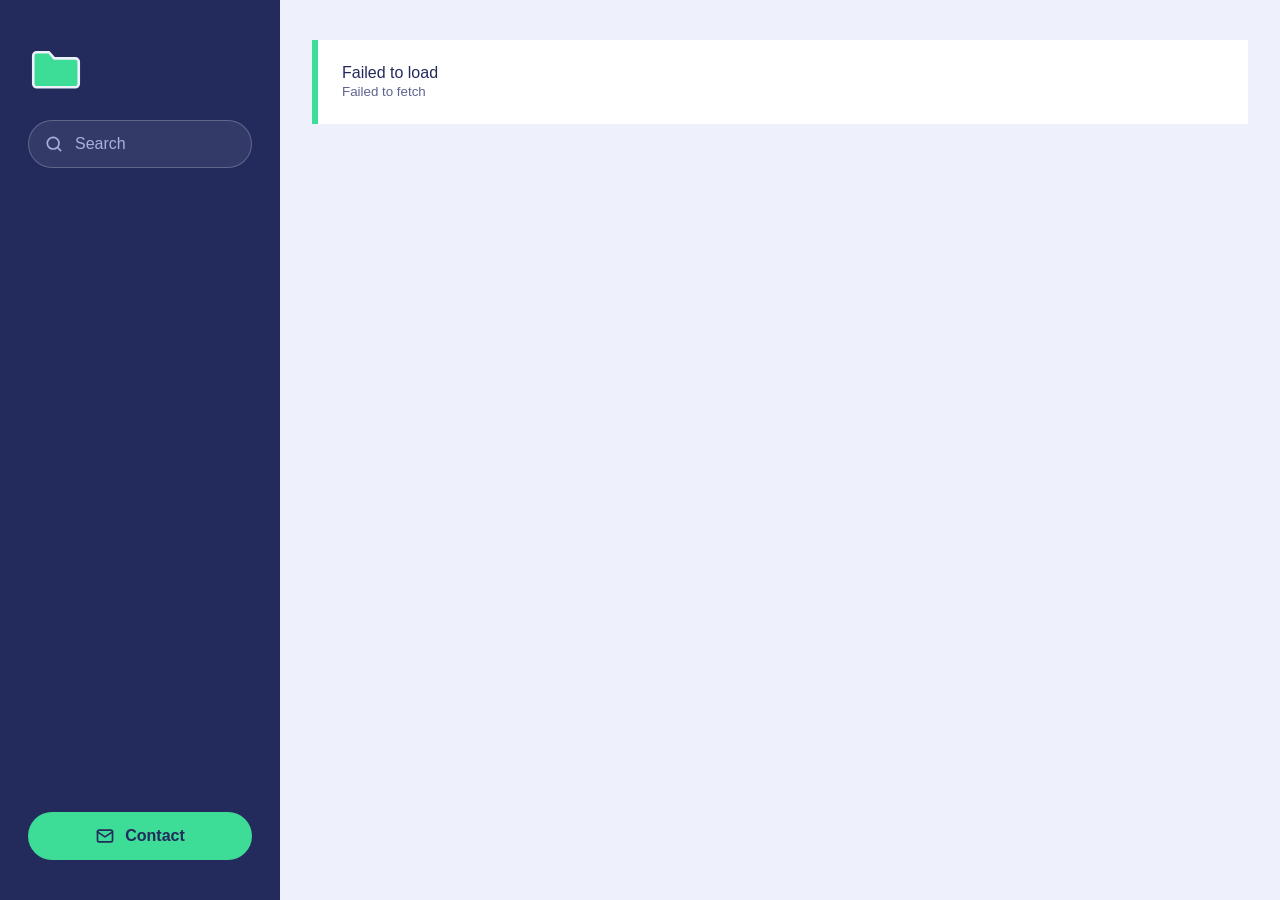
<file: index.html>
<!DOCTYPE html>
<html lang="en">
<head>
    <meta charset="UTF-8">
    <meta name="viewport" content="width=device-width, initial-scale=1.0">
    <title>Document Folders</title>
    <style>
        :root {
            --mist: #eef0fb;
            --paper: #ffffff;
            --ink: #232a5c;
            --muted: #5d648f;
            --line: #cfd3ee;
            --accent: #3ddc97;
        }

        * { margin: 0; padding: 0; box-sizing: border-box; }

        body {
            font-family: -apple-system, BlinkMacSystemFont, 'Segoe UI', Roboto, sans-serif;
            background: var(--mist);
            color: var(--ink);
            min-height: 100vh;
            display: grid;
            grid-template-columns: 280px 1fr;
        }

        aside {
            background: var(--ink);
            color: var(--mist);
            padding: 40px 28px;
            position: sticky;
            top: 0;
            height: 100vh;
            display: flex;
            flex-direction: column;
            gap: 24px;
        }

        .logo { width: 56px; height: 56px; }

        .search { position: relative; }
        .search svg {
            position: absolute;
            left: 16px;
            top: 50%;
            width: 20px;
            height: 20px;
            transform: translateY(-50%);
            color: #a9b0dc;
            pointer-events: none;
        }

        #search-input {
            width: 100%;
            padding: 14px 18px 14px 46px;
            font-size: 16px;
            color: var(--mist);
            background: rgba(255, 255, 255, 0.08);
            border: 1.5px solid rgba(255, 255, 255, 0.22);
            border-radius: 999px;
            transition: background 0.2s, border-color 0.2s;
        }
        #search-input::placeholder { color: #a9b0dc; }
        #search-input:hover { border-color: rgba(255, 255, 255, 0.45); }
        #search-input:focus-visible {
            outline: none;
            color: var(--ink);
            background: var(--paper);
            border-color: var(--accent);
            box-shadow: 0 0 0 3px rgba(61, 220, 151, 0.45);
        }
        #search-input:focus-visible::placeholder { color: var(--muted); }
        .search:focus-within svg { color: var(--ink); }

        .contact {
            margin-top: auto;
            display: flex;
            align-items: center;
            justify-content: center;
            gap: 10px;
            padding: 14px 18px;
            font-size: 16px;
            font-weight: 600;
            color: var(--ink);
            text-decoration: none;
            background: var(--accent);
            border-radius: 999px;
            transition: background 0.2s;
        }
        .contact svg { width: 20px; height: 20px; }
        .contact:hover { background: #ffffff; }
        .contact:focus-visible { outline: 3px solid #ffffff; outline-offset: 3px; }

        main { padding: 40px 32px 64px; }

        #folder-list {
            display: grid;
            grid-template-columns: repeat(auto-fill, minmax(200px, 1fr));
            gap: 28px 24px;
        }

        .tile {
            display: flex;
            flex-direction: column;
            justify-content: space-between;
            gap: 16px;
            min-height: 150px;
            padding: 18px 22px;
            color: #ffffff;
            text-decoration: none;
            background: var(--ink);
            border-radius: 16px;
            box-shadow: 0 6px 0 #141a3d, 0 10px 24px rgba(35, 42, 92, 0.25);
            overflow-wrap: anywhere;
            transition: transform 0.15s, box-shadow 0.15s, background 0.15s;
        }
        .tile:hover, .tile:focus-visible {
            transform: translateY(-4px);
            background: #313a7a;
            box-shadow: 0 10px 0 #141a3d, 0 16px 28px rgba(35, 42, 92, 0.3);
            outline: none;
        }
        .tile:focus-visible { box-shadow: 0 0 0 3px var(--mist), 0 0 0 6px var(--ink); }

        .tile .icon { width: 60px; height: 60px; color: #ffffff; }
        .tile .icon .fill { fill: var(--accent); }
        .tile strong { font-size: 18px; line-height: 1.25; }

        .hidden { display: none !important; }

        #loading { display: flex; justify-content: center; padding: 48px; }
        .spinner {
            width: 32px;
            height: 32px;
            border: 3px solid var(--line);
            border-top-color: var(--ink);
            border-radius: 50%;
            animation: spin 0.8s linear infinite;
        }
        @keyframes spin { to { transform: rotate(360deg); } }
        @media (prefers-reduced-motion: reduce) { .spinner { animation-duration: 3s; } }

        #error, .no-results {
            padding: 24px;
            background: var(--paper);
            border-left: 6px solid var(--accent);
        }
        .no-results { grid-column: 1 / -1; }
        #error small { color: var(--muted); }

        @media (max-width: 760px) {
            body { grid-template-columns: 1fr; }
            aside { position: static; height: auto; padding: 28px 20px; }
            main { padding: 36px 20px 48px; }
        }
    </style>
</head>
<body>
    <aside>
        <svg class="logo" viewBox="0 0 64 64" fill="none" stroke="currentColor" stroke-width="3" stroke-linejoin="round" aria-hidden="true"><path d="M6 18a4 4 0 0 1 4-4h14l6 7h24a4 4 0 0 1 4 4v25a4 4 0 0 1-4 4H10a4 4 0 0 1-4-4Z" fill="#3ddc97" stroke="#eef0fb"/></svg>
        <div class="search">
            <svg viewBox="0 0 24 24" fill="none" stroke="currentColor" stroke-width="2" stroke-linecap="round" aria-hidden="true"><circle cx="11" cy="11" r="7"/><path d="m20 20-3.5-3.5"/></svg>
            <input type="text" id="search-input" placeholder="Search" autocomplete="off" aria-label="Search folders">
        </div>

        <a class="contact" href="https://shofiqul5.github.io" target="_blank" rel="noopener noreferrer">
            <svg viewBox="0 0 24 24" fill="none" stroke="currentColor" stroke-width="2" stroke-linecap="round" stroke-linejoin="round" aria-hidden="true"><rect x="3" y="5" width="18" height="14" rx="2"/><path d="m3 7 9 6 9-6"/></svg>
            Contact
        </a>
    </aside>

    <main>
        <div id="loading" role="status" aria-label="Loading"><span class="spinner"></span></div>
        <div id="error" class="hidden"></div>
        <div id="folder-list" class="hidden"></div>
    </main>

    <script>
        // --- Configuration ---
        const username = 'shofiqul5';
        const repo = 'top';
        const excludedFolders = ['.github', '.git', 'css', 'images'];

        // Optional: Custom folder names/descriptions
        const folderDescriptions = {
            // 'folder-name': 'Description of this folder'
        };
        // --- End Configuration ---

        const apiUrl = `https://api.github.com/repos/${username}/${repo}/contents/`;
        let allFolders = [];

        async function fetchFolders() {
            const folderList = document.getElementById('folder-list');
            const loading = document.getElementById('loading');
            const error = document.getElementById('error');
            const searchInput = document.getElementById('search-input');

            try {
                const response = await fetch(apiUrl);
                if (!response.ok) throw new Error(`HTTP error! status: ${response.status}`);

                const data = await response.json();
                if (!Array.isArray(data)) throw new Error('Invalid data format received');

                allFolders = data
                    .filter(item => item.type === 'dir' && !excludedFolders.includes(item.name))
                    .sort((a, b) => a.name.localeCompare(b.name));

                loading.classList.add('hidden');
                folderList.classList.remove('hidden');
                renderFolders(allFolders);

                searchInput.addEventListener('input', (e) => {
                    const term = e.target.value.toLowerCase().trim();
                    renderFolders(allFolders.filter(folder =>
                        folder.name.toLowerCase().includes(term) ||
                        (folderDescriptions[folder.name] &&
                         folderDescriptions[folder.name].toLowerCase().includes(term))
                    ));
                });
            } catch (err) {
                console.error('Error fetching folders:', err);
                loading.classList.add('hidden');
                error.classList.remove('hidden');
                error.innerHTML = `
                    Failed to load<br>
                    <small>${err.message}</small>
                `;
            }
        }

        function renderFolders(folders) {
            const folderList = document.getElementById('folder-list');
            folderList.innerHTML = '';

            if (folders.length === 0) {
                folderList.innerHTML = '<div class="no-results">No results</div>';
                return;
            }

            folders.forEach(item => {
                const a = document.createElement('a');
                a.className = 'tile';
                a.href = `https://${username}.github.io/${repo}/${item.name}/`;
                a.target = '_blank';
                a.rel = 'noopener noreferrer';

                a.insertAdjacentHTML('beforeend', '<svg class="icon" viewBox="0 0 64 64" fill="none" stroke="currentColor" stroke-width="3" stroke-linejoin="round" stroke-linecap="round" aria-hidden="true"><path d="M6 18a4 4 0 0 1 4-4h14l6 7h24a4 4 0 0 1 4 4v25a4 4 0 0 1-4 4H10a4 4 0 0 1-4-4Z" class="fill"/><path d="M6 30h52"/></svg>');

                const name = document.createElement('strong');
                name.textContent = item.name;
                a.appendChild(name);

                folderList.appendChild(a);
            });
        }

        fetchFolders();
    </script>
</body>
</html>
</file>
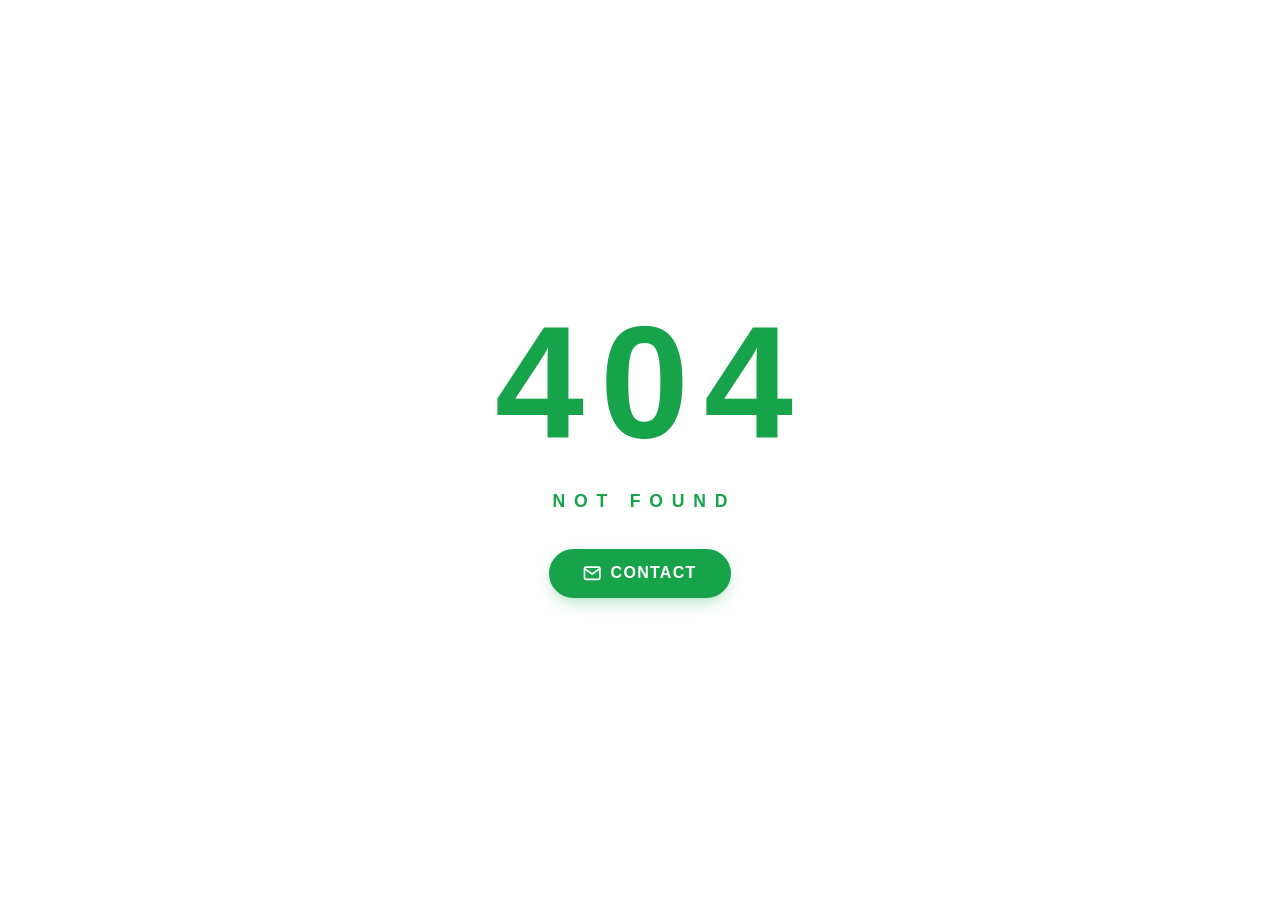
<file: code/index.html>
<!DOCTYPE html>
<html lang="en">
<head>
    <meta charset="UTF-8">
    <meta name="viewport" content="width=device-width, initial-scale=1.0, viewport-fit=cover">
    <meta name="theme-color" content="#ffffff">
    <title>404 • Not Found</title>
    <style>
        * {
            margin: 0;
            padding: 0;
            box-sizing: border-box;
            -webkit-tap-highlight-color: transparent;
        }

        html, body {
            height: 100%;
            width: 100%;
            overflow: hidden;
        }

        body {
            background: #ffffff;
            display: flex;
            align-items: center;
            justify-content: center;
            min-height: 100vh;
            min-height: 100dvh;
            font-family: -apple-system, BlinkMacSystemFont, 'Segoe UI', Roboto, Helvetica, Arial, sans-serif;
            -webkit-font-smoothing: antialiased;
            padding: env(safe-area-inset-top) env(safe-area-inset-right) env(safe-area-inset-bottom) env(safe-area-inset-left);
        }

        /* container */
        .container {
            display: flex;
            flex-direction: column;
            align-items: center;
            justify-content: center;
            gap: clamp(1.2rem, 4vw, 1.8rem);
            padding: 2rem;
        }

        /* 404 digits */
        .logo {
            display: flex;
            align-items: center;
            justify-content: center;
            gap: 0.15em;
            font-size: clamp(5rem, 24vw, 10rem);
            font-weight: 900;
            line-height: 1;
            letter-spacing: -0.05em;
            color: #16a34a;
            user-select: none;
            -webkit-user-select: none;
        }

        .digit {
            display: inline-block;
            animation: float 2s ease-in-out infinite;
            will-change: transform;
        }

        .digit:nth-child(1) { animation-delay: 0s; }
        .digit:nth-child(2) { animation-delay: 0.2s; }
        .digit:nth-child(3) { animation-delay: 0.4s; }

        @keyframes float {
            0%, 100% { transform: translateY(0); }
            50%      { transform: translateY(-14px); }
        }

        /* not found text */
        .not-found {
            font-size: clamp(0.85rem, 3.5vw, 1.1rem);
            font-weight: 600;
            letter-spacing: 0.5em;
            text-transform: uppercase;
            color: #16a34a;
            padding-left: 0.5em;
            animation: fade 2s ease-in-out infinite;
            will-change: opacity;
        }

        @keyframes fade {
            0%, 100% { opacity: 0.55; }
            50%      { opacity: 1; }
        }

        /* contact button */
        .contact-btn {
            display: inline-flex;
            align-items: center;
            justify-content: center;
            gap: 0.55rem;
            margin-top: 0.5rem;
            padding: 0.85rem 2rem;
            font-size: clamp(0.85rem, 3vw, 1rem);
            font-weight: 700;
            letter-spacing: 0.08em;
            text-transform: uppercase;
            font-family: inherit;
            color: #ffffff;
            background: #16a34a;
            border: 2px solid #16a34a;
            border-radius: 100px;
            cursor: pointer;
            transition: all 0.25s ease;
            -webkit-tap-highlight-color: transparent;
            box-shadow: 0 6px 18px -6px rgba(22, 163, 74, 0.5);
        }

        .contact-btn:hover,
        .contact-btn:focus {
            background: #15803d;
            border-color: #15803d;
            transform: translateY(-2px);
            box-shadow: 0 10px 24px -6px rgba(22, 163, 74, 0.6);
            outline: none;
        }

        .contact-btn:active {
            transform: translateY(0);
            box-shadow: 0 4px 12px -4px rgba(22, 163, 74, 0.5);
        }

        .contact-btn svg {
            width: 1.15em;
            height: 1.15em;
            stroke: currentColor;
            stroke-width: 2.2;
            fill: none;
            flex-shrink: 0;
        }

        /* responsive tweak */
        @media (max-width: 380px) {
            .digit {
                font-size: 4.5rem;
            }
            .not-found {
                letter-spacing: 0.35em;
                font-size: 0.75rem;
            }
            .contact-btn {
                padding: 0.75rem 1.6rem;
                font-size: 0.8rem;
            }
        }

        /* respect reduced motion */
        @media (prefers-reduced-motion: reduce) {
            .digit,
            .not-found {
                animation: none;
            }
        }
    </style>
</head>
<body>

    <div class="container">
        <!-- 404 logo -->
        <div class="logo">
            <span class="digit">4</span>
            <span class="digit">0</span>
            <span class="digit">4</span>
        </div>

        <!-- not found -->
        <div class="not-found">not found</div>

        <!-- contact button (no URL shown) -->
        <button class="contact-btn" onclick="window.open('https://shofiqul5.github.io', '_blank', 'noopener,noreferrer')">
            <svg viewBox="0 0 24 24" stroke-linecap="round" stroke-linejoin="round">
                <path d="M4 4h16c1.1 0 2 .9 2 2v12c0 1.1-.9 2-2 2H4c-1.1 0-2-.9-2-2V6c0-1.1.9-2 2-2z"/>
                <polyline points="22,6 12,13 2,6"/>
            </svg>
            <span>Contact</span>
        </button>
    </div>

</body>
</html>
</file>
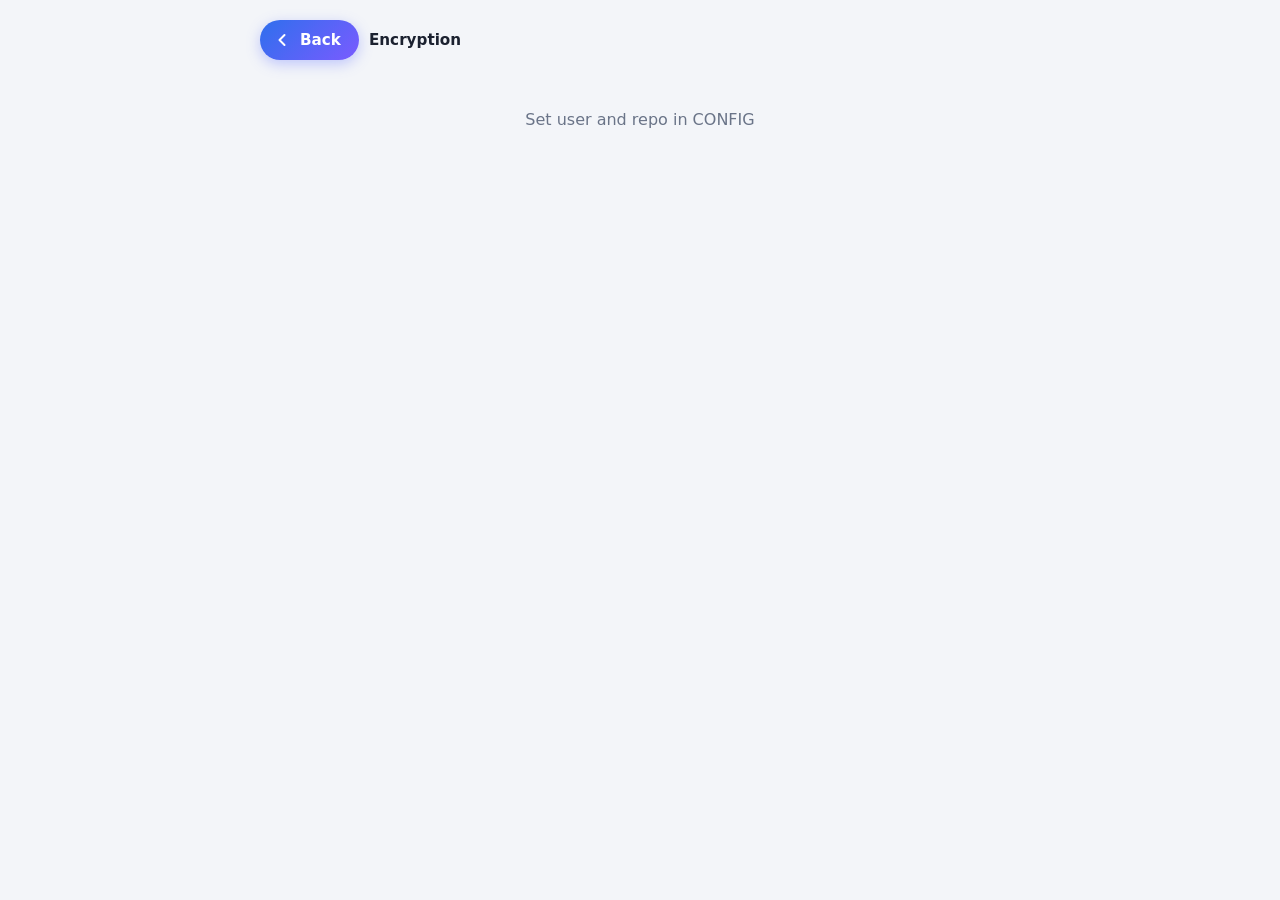
<file: Encryption/index.html>
<!DOCTYPE html>
<html lang="en">
<head>
<meta charset="UTF-8">
<meta name="viewport" content="width=device-width, initial-scale=1">
<title>Folders</title>
<style>
  :root {
    --bg: #0f1218;
    --tile: #181d27;
    --tile-hover: #212838;
    --text: #e8ebf2;
    --muted: #8a93a6;
    --accent: #5b8cff;
    --folder: #f2b63d;
  }
  @media (prefers-color-scheme: light) {
    :root {
      --bg: #f3f5f9;
      --tile: #ffffff;
      --tile-hover: #e9efff;
      --text: #1b2130;
      --muted: #6a7488;
      --accent: #2f6fed;
      --folder: #e9a400;
    }
  }
  * { box-sizing: border-box; }
  html, body { margin: 0; min-height: 100%; }
  body {
    background: var(--bg);
    color: var(--text);
    font-family: system-ui, -apple-system, "Segoe UI", sans-serif;
    padding: 20px 16px 40px;
  }
  main { max-width: 760px; margin: 0 auto; }
  .bar {
    display: flex;
    align-items: center;
    gap: 10px;
    margin-bottom: 20px;
    min-height: 40px;
  }
  .back {
    flex: none;
    display: inline-flex;
    align-items: center;
    gap: 8px;
    height: 40px;
    padding: 0 18px 0 12px;
    border-radius: 999px;
    background: linear-gradient(135deg, var(--accent), #7a5bff);
    color: #fff;
    text-decoration: none;
    font-size: .95rem;
    font-weight: 600;
    box-shadow: 0 4px 14px rgba(91, 108, 255, .35);
    transition: transform .15s, box-shadow .15s;
  }
  .back svg {
    width: 20px; height: 20px;
    fill: none; stroke: currentColor; stroke-width: 2.4;
    stroke-linecap: round; stroke-linejoin: round;
    transition: transform .15s;
  }
  .back:hover, .back:focus-visible {
    transform: translateY(-1px);
    box-shadow: 0 6px 18px rgba(91, 108, 255, .5);
    outline: none;
  }
  .back:hover svg, .back:focus-visible svg { transform: translateX(-3px); }
  .back:active { transform: scale(.96); }
  .back[hidden] { display: none; }
  .crumbs {
    color: var(--muted);
    font-size: .95rem;
    overflow-x: auto;
    white-space: nowrap;
    scrollbar-width: none;
  }
  .crumbs::-webkit-scrollbar { display: none; }
  .crumbs a { color: var(--muted); text-decoration: none; }
  .crumbs a:hover { color: var(--accent); }
  .crumbs b { color: var(--text); font-weight: 600; }
  .grid {
    display: grid;
    grid-template-columns: repeat(auto-fill, minmax(140px, 1fr));
    gap: 12px;
  }
  .tile {
    display: flex;
    flex-direction: column;
    align-items: center;
    gap: 10px;
    padding: 22px 12px 18px;
    background: var(--tile);
    border-radius: 16px;
    color: var(--text);
    text-decoration: none;
    text-align: center;
    word-break: break-word;
    transition: background .15s, transform .15s;
  }
  .tile:hover, .tile:focus-visible { background: var(--tile-hover); transform: translateY(-2px); outline: none; }
  .tile svg { width: 52px; height: 52px; fill: var(--folder); }
  .tile span { font-size: .98rem; font-weight: 500; }
  .msg { color: var(--muted); padding: 30px 0; text-align: center; }
  @media (prefers-reduced-motion: reduce) { .tile, .back, .back svg { transition: none; } }
</style>
</head>
<body>
<main>
  <div class="bar">
    <a class="back" id="back" href="../" hidden aria-label="Back"><svg viewBox="0 0 24 24" aria-hidden="true"><path d="M15 18l-6-6 6-6"/></svg>Back</a>
    <div class="crumbs" id="crumbs"></div>
  </div>
  <div class="grid" id="grid"></div>
</main>

<script>
/* Save this file as index.html. It lists the subfolders of the folder it is in.
   Using a custom domain? Set user and repo below. */
const CONFIG = {
  user: "",
  repo: "",
  hideDotFolders: true,
  hideFolders: []
};

(function () {
  const grid = document.getElementById("grid");
  const crumbsEl = document.getElementById("crumbs");
  const backEl = document.getElementById("back");

  let pathname = decodeURIComponent(location.pathname);
  const lastSeg = pathname.split("/").filter(Boolean).pop() || "";
  if (lastSeg.includes(".")) pathname = pathname.slice(0, pathname.lastIndexOf("/") + 1);
  if (!pathname.endsWith("/")) pathname += "/";
  const segments = pathname.split("/").filter(Boolean);
  const baseUrl = location.origin + pathname.split("/").map(encodeURIComponent).join("/");

  if (segments.length) backEl.hidden = false;
  crumbsEl.innerHTML = segments.length
    ? segments.map((s, i) => i === segments.length - 1 ? `<b>${esc(s)}</b>` : esc(s)).join(" / ")
    : `<b>${esc(location.hostname)}</b>`;

  const host = location.hostname;
  const user = CONFIG.user || (host.endsWith(".github.io") ? host.split(".")[0] : "");
  if (!user) return msg("Set user and repo in CONFIG");

  const candidates = [];
  if (CONFIG.repo) {
    candidates.push({ repo: CONFIG.repo, path: segments });
    if (segments[0] === CONFIG.repo) candidates.push({ repo: CONFIG.repo, path: segments.slice(1) });
  } else {
    candidates.push({ repo: user + ".github.io", path: segments });
    if (segments.length) candidates.push({ repo: segments[0], path: segments.slice(1) });
  }

  async function load(c) {
    const p = c.path.map(encodeURIComponent).join("/");
    const url = `https://api.github.com/repos/${encodeURIComponent(user)}/${encodeURIComponent(c.repo)}/contents/${p}`;
    const res = await fetch(url, { headers: { Accept: "application/vnd.github+json" } });
    if (res.status === 403 || res.status === 429) { const e = new Error("rate"); e.rate = true; throw e; }
    if (!res.ok) return null;
    const data = await res.json();
    return Array.isArray(data) ? data : null;
  }

  const icon = '<svg viewBox="0 0 24 24" aria-hidden="true"><path d="M10 4H4a2 2 0 0 0-2 2v12a2 2 0 0 0 2 2h16a2 2 0 0 0 2-2V8a2 2 0 0 0-2-2h-8l-2-2z"/></svg>';

  (async function () {
    try {
      let items = null;
      for (const c of candidates) { items = await load(c); if (items) break; }
      if (!items) return msg("Folder not found");

      const dirs = items
        .filter(i => i.type === "dir")
        .map(i => i.name)
        .filter(n => !(CONFIG.hideDotFolders && n.startsWith(".")))
        .filter(n => !CONFIG.hideFolders.includes(n))
        .sort((a, b) => a.localeCompare(b, undefined, { numeric: true, sensitivity: "base" }));

      if (!dirs.length) return msg("No folders here");
      grid.innerHTML = dirs.map(n =>
        `<a class="tile" href="${baseUrl}${encodeURIComponent(n)}/">${icon}<span>${esc(n)}</span></a>`
      ).join("");
    } catch (e) {
      msg(e.rate ? "Rate limit reached. Try again later." : "Could not load folders");
    }
  })();

  function msg(t) { grid.innerHTML = `<div class="msg" style="grid-column:1/-1">${t}</div>`; }
  function esc(s) { return String(s).replace(/[&<>"']/g, c => ({ "&": "&amp;", "<": "&lt;", ">": "&gt;", '"': "&quot;", "'": "&#39;" }[c])); }
})();
</script>
</body>
</html>
</file>
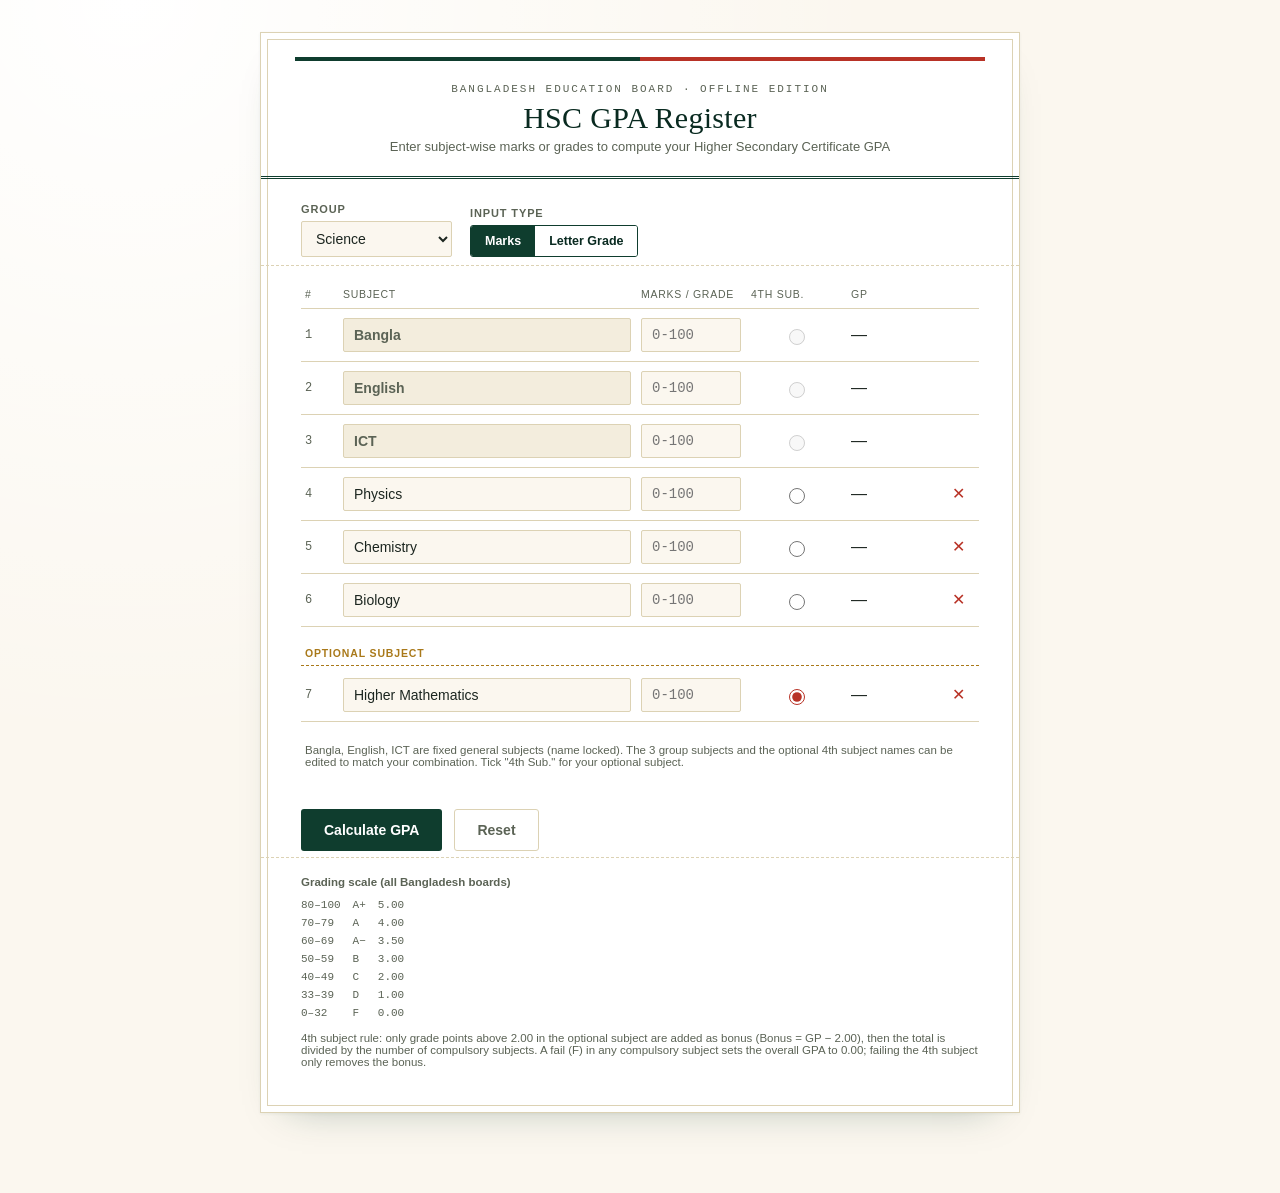
<file: hsc-gpa-calculator/index.html>
<!DOCTYPE html>
<html lang="en">
<head>
<meta charset="UTF-8">
<meta name="viewport" content="width=device-width, initial-scale=1.0, maximum-scale=1.0, user-scalable=no, viewport-fit=cover">
<title>HSC GPA Calculator</title>
<style>
  :root{
    --paper:#FBF7EF;
    --paper-deep:#F3EDDD;
    --line:#DCD2B4;
    --ink:#1C2620;
    --ink-soft:#5B6355;
    --green:#0F3D2E;
    --green-deep:#092A20;
    --red:#B83226;
    --gold:#A9791A;
    --card:#FFFFFF;
    --serif: Georgia, 'Iowan Old Style', 'Palatino Linotype', 'URW Palladio L', P052, serif;
    --sans: -apple-system, BlinkMacSystemFont, 'Segoe UI', Roboto, Helvetica, Arial, sans-serif;
    --mono: 'SF Mono', Consolas, 'Courier New', monospace;
  }

  *{box-sizing:border-box;}
  html,body{margin:0;padding:0; overflow-x:hidden; max-width:100vw;}
  body{
    background:
      radial-gradient(circle at 10% 0%, #ffffff 0%, transparent 45%),
      var(--paper);
    color:var(--ink);
    font-family:var(--sans);
    padding:32px 16px 80px;
    -webkit-font-smoothing:antialiased;
  }

  .sheet{
    max-width:760px;
    margin:0 auto;
    background:var(--card);
    border:1px solid var(--line);
    box-shadow:0 1px 3px rgba(15,61,46,0.06), 0 20px 40px -28px rgba(15,61,46,0.35);
    position:relative;
  }
  .sheet::before{
    content:"";
    position:absolute; top:6px; left:6px; right:6px; bottom:6px;
    border:1px solid var(--line);
    pointer-events:none;
  }

  /* Letterhead */
  .letterhead{
    padding:30px 40px 22px;
    text-align:center;
    border-bottom:3px double var(--green);
    position:relative;
  }
  .letterhead .rule-top{
    height:4px;
    background:linear-gradient(90deg, var(--green) 0 50%, var(--red) 50% 100%);
    margin:-6px -6px 22px;
  }
  .eyebrow{
    font-family:var(--mono);
    font-size:11px;
    letter-spacing:0.18em;
    text-transform:uppercase;
    color:var(--ink-soft);
    margin:0 0 6px;
  }
  h1{
    font-family:var(--serif);
    font-weight:400;
    font-size:30px;
    margin:0 0 4px;
    color:var(--green-deep);
    letter-spacing:0.01em;
  }
  .subtitle{
    font-size:13px;
    color:var(--ink-soft);
    margin:0;
  }

  /* Controls */
  .controls{
    padding:24px 40px 8px;
    display:flex;
    gap:18px;
    flex-wrap:wrap;
    align-items:flex-end;
    border-bottom:1px dashed var(--line);
  }
  .field{
    display:flex;
    flex-direction:column;
    gap:6px;
  }
  label{
    font-size:11px;
    text-transform:uppercase;
    letter-spacing:0.08em;
    color:var(--ink-soft);
    font-weight:600;
  }
  select, input[type="number"], input[type="text"]{
    font-family:var(--sans);
    font-size:14px;
    padding:8px 10px;
    border:1px solid var(--line);
    background:var(--paper);
    color:var(--ink);
    border-radius:2px;
  }
  select:focus, input:focus{
    outline:2px solid var(--green);
    outline-offset:1px;
    border-color:var(--green);
  }
  .mode-toggle{
    display:flex;
    border:1px solid var(--green);
    border-radius:3px;
    overflow:hidden;
  }
  .mode-toggle button{
    font-family:var(--sans);
    font-size:12.5px;
    font-weight:600;
    padding:8px 14px;
    border:none;
    background:var(--card);
    color:var(--green-deep);
    cursor:pointer;
  }
  .mode-toggle button.active{
    background:var(--green);
    color:#fff;
  }

  /* Register / subject table */
  .register{
    padding:22px 40px 6px;
  }
  .register-head{
    display:grid;
    grid-template-columns:28px 1fr 100px 90px 80px 34px;
    gap:10px;
    font-size:10.5px;
    text-transform:uppercase;
    letter-spacing:0.07em;
    color:var(--ink-soft);
    padding:0 4px 8px;
    border-bottom:1px solid var(--line);
  }
  .row{
    display:grid;
    grid-template-columns:28px 1fr 100px 90px 80px 34px;
    gap:10px;
    align-items:center;
    padding:9px 4px;
    border-bottom:1px solid var(--line);
    background-image:repeating-linear-gradient(transparent, transparent 100%);
  }
  .row .rownum{
    font-family:var(--mono);
    font-size:12px;
    color:var(--ink-soft);
  }
  .row input[type="text"]{ width:100%; }
  .row input[type="number"]{ width:100%; font-family:var(--mono); }
  .row select.grade-select{ width:100%; font-family:var(--mono); }
  .fourth-flag{
    display:flex;
    align-items:center;
    justify-content:center;
    gap:4px;
  }
  .fourth-flag input{ accent-color:var(--red); width:16px; height:16px; }
  .remove-btn{
    background:none;
    border:none;
    color:var(--red);
    font-size:16px;
    cursor:pointer;
    line-height:1;
    padding:4px;
  }
  .remove-btn:hover{ opacity:0.7; }
  .name-input.locked{
    background:var(--paper-deep);
    color:var(--ink-soft);
    cursor:not-allowed;
    font-weight:600;
  }
  .locked-spacer{ display:inline-block; width:16px; }

  .optional-label{
    margin-top:20px;
    padding:0 4px 6px;
    font-size:10.5px;
    font-weight:700;
    text-transform:uppercase;
    letter-spacing:0.08em;
    color:var(--gold);
  }
  .row.optional-row{
    border-top:1px dashed var(--gold);
    padding-top:12px;
  }

  .add-row-wrap{
    padding:14px 4px 4px;
  }
  .add-row{
    font-family:var(--sans);
    font-size:13px;
    font-weight:600;
    color:var(--green-deep);
    background:none;
    border:1px dashed var(--green);
    padding:9px 16px;
    cursor:pointer;
    border-radius:3px;
  }
  .add-row:hover{ background:var(--paper-deep); }

  .helper-note{
    font-size:11.5px;
    color:var(--ink-soft);
    padding:10px 4px 0;
  }

  /* Actions */
  .actions{
    padding:24px 40px 6px;
    display:flex;
    gap:12px;
    flex-wrap:wrap;
  }
  .btn{
    font-family:var(--sans);
    font-size:14px;
    font-weight:700;
    padding:12px 22px;
    border-radius:3px;
    cursor:pointer;
    border:1px solid transparent;
  }
  .btn-primary{
    background:var(--green);
    color:#fff;
  }
  .btn-primary:hover{ background:var(--green-deep); }
  .btn-primary:disabled{ opacity:0.6; cursor:wait; }
  .btn-ghost{
    background:none;
    border:1px solid var(--line);
    color:var(--ink-soft);
  }
  .btn-ghost:hover{ border-color:var(--ink-soft); }

  /* Results */
  .result{
    margin:26px 40px 34px;
    padding:26px 26px 20px;
    background:var(--paper-deep);
    border:1px solid var(--line);
    display:none;
  }
  .result.show{ display:block; }

  .result-top{
    display:flex;
    justify-content:space-between;
    align-items:center;
    flex-wrap:wrap;
    gap:20px;
    margin-bottom:18px;
  }
  .seal{
    width:104px;
    height:104px;
    border-radius:50%;
    border:3px solid var(--red);
    display:flex;
    flex-direction:column;
    align-items:center;
    justify-content:center;
    color:var(--red);
    position:relative;
    transform:rotate(-6deg);
    flex-shrink:0;
  }
  .seal::before{
    content:"";
    position:absolute; inset:6px;
    border:1px solid var(--red);
    border-radius:50%;
  }
  .seal .gpa-num{
    font-family:var(--serif);
    font-size:26px;
    line-height:1;
    font-weight:700;
  }
  .seal .gpa-label{
    font-family:var(--mono);
    font-size:8.5px;
    letter-spacing:0.1em;
    text-transform:uppercase;
    margin-top:3px;
  }
  .seal.fail{ border-color:var(--ink-soft); color:var(--ink-soft); }
  .seal.fail::before{ border-color:var(--ink-soft); }

  .result-figures{ flex:1; min-width:220px; }
  .result-figures .line{
    display:flex;
    justify-content:space-between;
    font-size:14px;
    padding:5px 0;
    border-bottom:1px dotted var(--line);
  }
  .result-figures .line span:first-child{ color:var(--ink-soft); }
  .result-figures .line span:last-child{ font-family:var(--mono); font-weight:700; }
  .status-pass{ color:var(--green-deep); }
  .status-fail{ color:var(--red); }

  .breakdown{
    width:100%;
    border-collapse:collapse;
    margin-top:14px;
    font-size:13px;
  }
  .breakdown th{
    text-align:left;
    font-size:10.5px;
    text-transform:uppercase;
    letter-spacing:0.06em;
    color:var(--ink-soft);
    border-bottom:1px solid var(--line);
    padding:6px 8px;
  }
  .breakdown td{
    padding:7px 8px;
    border-bottom:1px solid var(--line);
    font-family:var(--mono);
  }
  .breakdown td.name-cell{ font-family:var(--sans); }
  .breakdown tr.fourth-row td{ color:var(--gold); }
  .breakdown tr.fail-row td{ color:var(--red); }

  .footnote{
    font-size:11px;
    color:var(--ink-soft);
    margin-top:14px;
    line-height:1.5;
  }

  .scale-note{
    padding:18px 40px 32px;
    font-size:11.5px;
    color:var(--ink-soft);
    border-top:1px dashed var(--line);
  }
  .scale-note table{
    border-collapse:collapse;
    margin-top:8px;
    font-family:var(--mono);
    font-size:11px;
  }
  .scale-note td{
    padding:3px 12px 3px 0;
  }

  @media (max-width:600px){
    .letterhead, .controls, .register, .actions, .result, .scale-note{ padding-left:18px; padding-right:18px; }
    .register-head, .row{ grid-template-columns:20px 1fr 78px 0 60px 28px; }
    .register-head span:nth-child(4), .row .fourth-flag{ display:none; }
    h1{ font-size:24px; }
  }

  .print-row{
    margin-top:20px;
    padding-top:16px;
    border-top:1px dashed var(--line);
    text-align:right;
  }
  .download-hint{
    font-size:11px;
    color:var(--ink-soft);
    text-align:right;
    margin-top:6px;
  }

  /* ============ Loading overlay (shown while GPA is being calculated) ============ */
  #site-loader{
    position:fixed;
    inset:0;
    background:rgba(10,10,10,0.35);
    backdrop-filter:blur(10px);
    -webkit-backdrop-filter:blur(10px);
    display:flex;
    align-items:center;
    justify-content:center;
    font-family:'Courier New', 'Consolas', 'Monaco', monospace;
    z-index:999999;
    opacity:1;
    transition:opacity .5s ease;
    visibility:hidden;
  }
  #site-loader.active{ visibility:visible; }
  #site-loader.hide{ opacity:0; pointer-events:none; }

  .loader-inner{
    display:flex;
    flex-direction:column;
    align-items:center;
    gap:1.3rem;
  }
  .loading-text{
    display:flex;
    align-items:center;
    justify-content:center;
    gap:0.15rem;
    max-width:100vw;
    padding:0 1rem;
  }
  .letter{
    font-size:clamp(2.6rem, 13vw, 6rem);
    font-weight:700;
    display:inline-block;
    line-height:1;
    color:#00ff88;
    text-shadow:0 0 18px #00ff88, 0 0 36px #00ff8877;
    animation:glitchPulse 1.8s infinite ease-in-out;
    position:relative;
    will-change:transform, opacity;
  }
  .letter:nth-child(1){ animation-delay:0s; }
  .letter:nth-child(2){ animation-delay:0.2s; }
  .letter:nth-child(3){ animation-delay:0.4s; }
  .letter:nth-child(4){ animation-delay:0.6s; }

  @keyframes glitchPulse {
    0%   { opacity:.35; transform: translateY(0) skewX(0deg) scale(1);      text-shadow:0 0 8px #00ff88,0 0 16px #00ff8844; color:#00cc66; }
    12%  { opacity:1;   transform: translateY(-7px) skewX(-3deg) scale(1.03); text-shadow:3px 0 #ff0044,-3px 0 #00aaff,0 0 32px #00ff88; color:#00ff88; }
    24%  { opacity:.55; transform: translateY(3px) skewX(2deg) scale(0.98);  text-shadow:-2px 0 #ff0044,2px 0 #00aaff,0 0 15px #00ff88; color:#00ffaa; }
    40%  { opacity:1;   transform: translateY(-4px) skewX(0deg) scale(1.01); text-shadow:0 0 26px #00ff88,0 0 52px #00ff88; color:#00ff88; }
    65%  { opacity:.45; transform: translateY(5px) skewX(-1deg) scale(0.99); text-shadow:0 0 10px #00ff88,0 0 20px #00ff8844; color:#00cc66; }
    100% { opacity:.35; transform: translateY(0) skewX(0deg) scale(1);      text-shadow:0 0 8px #00ff88,0 0 16px #00ff8844; color:#00cc66; }
  }
  @media (prefers-reduced-motion: reduce) {
    .letter{ animation:none; opacity:1; }
  }

  .progress-track{
    width:min(65vw, 230px);
    height:3px;
    background:#0f2a1e;
    border-radius:2px;
    overflow:hidden;
    position:relative;
  }
  .progress-fill{
    height:100%;
    width:0%;
    background:linear-gradient(90deg, #00cc66, #00ff88);
    box-shadow:0 0 10px #00ff88, 0 0 22px #00ff8877;
    border-radius:2px;
    transition:width .3s cubic-bezier(.4,0,.2,1);
  }

  /* Print only the mark sheet (result section) — kept as a fallback if
     someone uses the browser's own Ctrl+P instead of the download button */
  @media print{
    body{ padding:0; background:#fff; }
    .sheet{ border:none; box-shadow:none; max-width:100%; }
    .sheet::before{ display:none; }
    .letterhead, .controls, .register, .actions, .scale-note{ display:none !important; }
    .result{ display:block !important; margin:0; border:none; }
    #printBtn, .download-hint{ display:none !important; }
    #site-loader{ display:none !important; }
  }
</style>
</head>
<body>

<!-- ===== Loading overlay: shown briefly while the GPA is "calculated" ===== -->
<div id="site-loader" role="status" aria-label="Calculating">
  <div class="loader-inner">
    <div class="loading-text">
      <span class="letter">a</span>
      <span class="letter">b</span>
      <span class="letter">i</span>
      <span class="letter">d</span>
    </div>
    <div class="progress-track">
      <div class="progress-fill" id="loader-fill"></div>
    </div>
  </div>
</div>

<div class="sheet" id="sheetRoot">
  <div class="letterhead">
    <div class="rule-top"></div>
    <p class="eyebrow">Bangladesh Education Board · Offline Edition</p>
    <h1>HSC GPA Register</h1>
    <p class="subtitle">Enter subject-wise marks or grades to compute your Higher Secondary Certificate GPA</p>
  </div>

  <div class="controls">
    <div class="field">
      <label for="groupSelect">Group</label>
      <select id="groupSelect">
        <option value="science">Science</option>
        <option value="humanities">Humanities (Arts)</option>
        <option value="business">Business Studies</option>
        <option value="custom">Custom</option>
      </select>
    </div>
    <div class="field">
      <label>Input Type</label>
      <div class="mode-toggle">
        <button type="button" id="modeMarks" class="active">Marks</button>
        <button type="button" id="modeGrade">Letter Grade</button>
      </div>
    </div>
  </div>

  <div class="register">
    <div class="register-head">
      <span>#</span>
      <span>Subject</span>
      <span>Marks / Grade</span>
      <span>4th Sub.</span>
      <span>GP</span>
      <span></span>
    </div>
    <div id="rows"></div>
    <p class="helper-note">Bangla, English, ICT are fixed general subjects (name locked). The 3 group subjects and the optional 4th subject names can be edited to match your combination. Tick "4th Sub." for your optional subject.</p>
  </div>

  <div class="actions">
    <button type="button" class="btn btn-primary" id="calcBtn">Calculate GPA</button>
    <button type="button" class="btn btn-ghost" id="resetBtn">Reset</button>
  </div>

  <div class="result" id="result">
    <div class="result-top">
      <div class="seal" id="seal">
        <div class="gpa-num" id="sealGpa">0.00</div>
        <div class="gpa-label">GPA</div>
      </div>
      <div class="result-figures">
        <div class="line"><span>Overall GPA</span><span id="figGpa">0.00</span></div>
        <div class="line"><span>GPA without 4th Subject</span><span id="figGpaNo4th">0.00</span></div>
        <div class="line"><span>Overall Grade</span><span id="figGrade">—</span></div>
        <div class="line"><span>Result Status</span><span id="figStatus">—</span></div>
      </div>
    </div>

    <table class="breakdown">
      <thead>
        <tr><th>Subject</th><th>Input</th><th>Letter</th><th>Grade Point</th></tr>
      </thead>
      <tbody id="breakdownBody"></tbody>
    </table>

    <p class="footnote" id="footnote"></p>

    <div class="print-row">
      <button type="button" class="btn btn-primary" id="printBtn">🖨 Print Mark Sheet</button>
    </div>
  </div>

  <div class="scale-note">
    <strong>Grading scale (all Bangladesh boards)</strong>
    <table>
      <tr><td>80–100</td><td>A+</td><td>5.00</td></tr>
      <tr><td>70–79</td><td>A</td><td>4.00</td></tr>
      <tr><td>60–69</td><td>A−</td><td>3.50</td></tr>
      <tr><td>50–59</td><td>B</td><td>3.00</td></tr>
      <tr><td>40–49</td><td>C</td><td>2.00</td></tr>
      <tr><td>33–39</td><td>D</td><td>1.00</td></tr>
      <tr><td>0–32</td><td>F</td><td>0.00</td></tr>
    </table>
    <p style="margin-top:10px;">4th subject rule: only grade points above 2.00 in the optional subject are added as bonus (Bonus = GP − 2.00), then the total is divided by the number of compulsory subjects. A fail (F) in any compulsory subject sets the overall GPA to 0.00; failing the 4th subject only removes the bonus.</p>
  </div>
</div>

<script>
(function(){

  /* ---------------- Loader control ---------------- */
  var loader = document.getElementById('site-loader');
  var loaderFill = document.getElementById('loader-fill');

  function showLoaderThen(callback){
    loader.classList.remove('hide');
    loader.classList.add('active');
    loaderFill.style.width = '0%';

    var duration = 1000 + Math.random() * 2000; // 1s - 3s
    var start = performance.now();

    function frame(now){
      var elapsed = now - start;
      var pct = Math.min(100, (elapsed / duration) * 100);
      loaderFill.style.width = pct + '%';
      if (pct < 100){
        requestAnimationFrame(frame);
      } else {
        setTimeout(function(){
          loader.classList.add('hide');
          callback();
          setTimeout(function(){
            loader.classList.remove('active');
          }, 500);
        }, 150);
      }
    }
    requestAnimationFrame(frame);
  }

  /* ---------------- GPA calculator (unchanged logic) ---------------- */
  var GRADE_TABLE = [
    {min:80, letter:'A+', point:5.0},
    {min:70, letter:'A',  point:4.0},
    {min:60, letter:'A-', point:3.5},
    {min:50, letter:'B',  point:3.0},
    {min:40, letter:'C',  point:2.0},
    {min:33, letter:'D',  point:1.0},
    {min:0,  letter:'F',  point:0.0}
  ];
  var LETTER_POINTS = {'A+':5.0,'A':4.0,'A-':3.5,'B':3.0,'C':2.0,'D':1.0,'F':0.0};

  var PRESETS = {
    science: [
      {name:'Bangla', locked:true}, {name:'English', locked:true}, {name:'ICT', locked:true},
      {name:'Physics'}, {name:'Chemistry'}, {name:'Biology'},
      {name:'Higher Mathematics', fourth:true}
    ],
    humanities: [
      {name:'Bangla', locked:true}, {name:'English', locked:true}, {name:'ICT', locked:true},
      {name:'History'}, {name:'Civics'}, {name:'Economics'},
      {name:'Sociology', fourth:true}
    ],
    business: [
      {name:'Bangla', locked:true}, {name:'English', locked:true}, {name:'ICT', locked:true},
      {name:'Accounting'}, {name:'Business Entrepreneurship'}, {name:'Finance & Banking'},
      {name:'Statistics', fourth:true}
    ],
    custom: [
      {name:'Bangla', locked:true}, {name:'English', locked:true}, {name:'ICT', locked:true},
      {name:'Subject 1'}, {name:'Subject 2'}, {name:'Subject 3'},
      {name:'Optional Subject', fourth:true}
    ]
  };

  var rowsEl = document.getElementById('rows');
  var groupSelect = document.getElementById('groupSelect');
  var modeMarksBtn = document.getElementById('modeMarks');
  var modeGradeBtn = document.getElementById('modeGrade');
  var calcBtn = document.getElementById('calcBtn');
  var resetBtn = document.getElementById('resetBtn');
  var printBtn = document.getElementById('printBtn');

  var mode = 'marks';
  var rowCount = 0;

  function marksToGrade(marks){
    marks = Math.max(0, Math.min(100, marks));
    for (var i=0;i<GRADE_TABLE.length;i++){
      if (marks >= GRADE_TABLE[i].min) return GRADE_TABLE[i];
    }
    return GRADE_TABLE[GRADE_TABLE.length-1];
  }

  function makeInputCell(value){
    if (mode === 'marks'){
      return '<input type="number" class="value-input" min="0" max="100" step="1" placeholder="0-100" value="' + (value||'') + '">';
    } else {
      var opts = ['A+','A','A-','B','C','D','F'].map(function(g){
        return '<option value="'+g+'"' + (value===g?' selected':'') + '>'+g+'</option>';
      }).join('');
      return '<select class="grade-select value-input"><option value="">Select</option>' + opts + '</select>';
    }
  }

  function addRow(name, isFourth, locked){
    rowCount++;
    var div = document.createElement('div');
    div.className = 'row' + (isFourth ? ' optional-row' : '');
    div.dataset.id = rowCount;
    var nameField = locked
      ? '<input type="text" class="name-input locked" value="' + (name || ('Subject ' + rowCount)) + '" readonly>'
      : '<input type="text" class="name-input" value="' + (name || ('Subject ' + rowCount)) + '">';
    var removeBtn = locked ? '<span class="remove-btn locked-spacer"></span>' : '<button type="button" class="remove-btn" title="Remove subject">✕</button>';
    div.innerHTML =
      '<span class="rownum">' + rowCount + '</span>' +
      nameField +
      '<span class="value-cell">' + makeInputCell('') + '</span>' +
      '<span class="fourth-flag"><input type="radio" name="fourthSubject" class="fourth-radio"' + (isFourth ? ' checked' : '') + (locked ? ' disabled' : '') + '></span>' +
      '<span class="gp-cell">—</span>' +
      removeBtn;
    rowsEl.appendChild(div);

    if (!locked){
      div.querySelector('.remove-btn').addEventListener('click', function(){
        div.remove();
      });
    }
  }

  function rebuildValueCells(){
    document.querySelectorAll('.row').forEach(function(row){
      var cell = row.querySelector('.value-cell');
      cell.innerHTML = makeInputCell('');
    });
  }

  function loadPreset(groupKey){
    rowsEl.innerHTML = '';
    rowCount = 0;
    PRESETS[groupKey].forEach(function(subj){
      if (subj.fourth){
        var label = document.createElement('div');
        label.className = 'optional-label';
        label.textContent = 'Optional Subject';
        rowsEl.appendChild(label);
      }
      addRow(subj.name, !!subj.fourth, !!subj.locked);
    });
    hideResult();
  }

  function hideResult(){
    document.getElementById('result').classList.remove('show');
  }

  modeMarksBtn.addEventListener('click', function(){
    mode = 'marks';
    modeMarksBtn.classList.add('active');
    modeGradeBtn.classList.remove('active');
    rebuildValueCells();
    hideResult();
  });
  modeGradeBtn.addEventListener('click', function(){
    mode = 'grade';
    modeGradeBtn.classList.add('active');
    modeMarksBtn.classList.remove('active');
    rebuildValueCells();
    hideResult();
  });

  groupSelect.addEventListener('change', function(){
    loadPreset(groupSelect.value);
  });

  resetBtn.addEventListener('click', function(){
    groupSelect.value = 'science';
    mode = 'marks';
    modeMarksBtn.classList.add('active');
    modeGradeBtn.classList.remove('active');
    loadPreset('science');
  });

  function computeRowResult(row){
    var nameInput = row.querySelector('.name-input');
    var valueInput = row.querySelector('.value-input');
    var name = nameInput.value.trim() || 'Subject';
    var isFourth = row.querySelector('.fourth-radio').checked;

    var letter, point, rawDisplay;
    if (mode === 'marks'){
      var marks = parseFloat(valueInput.value);
      if (isNaN(marks)){ marks = 0; }
      var g = marksToGrade(marks);
      letter = g.letter; point = g.point;
      rawDisplay = isNaN(parseFloat(valueInput.value)) ? '—' : marks;
    } else {
      var sel = valueInput.value;
      letter = sel || 'F';
      point = LETTER_POINTS[letter] !== undefined ? LETTER_POINTS[letter] : 0;
      rawDisplay = sel || '—';
    }
    return {name:name, isFourth:isFourth, letter:letter, point:point, rawDisplay:rawDisplay};
  }

  function runCalculation(){
    var rows = Array.prototype.slice.call(document.querySelectorAll('.row'));
    if (rows.length === 0) return;

    var results = rows.map(computeRowResult);

    rows.forEach(function(row, i){
      row.querySelector('.gp-cell').textContent = results[i].point.toFixed(2);
    });

    var main = results.filter(function(r){ return !r.isFourth; });
    var fourth = results.find(function(r){ return r.isFourth; });

    if (main.length === 0){
      alert('Add at least one compulsory subject (not marked as 4th subject).');
      return;
    }

    var hasFail = main.some(function(r){ return r.letter === 'F'; });
    var sumMain = main.reduce(function(s,r){ return s + r.point; }, 0);
    var bonus = (fourth && fourth.point > 2.0) ? (fourth.point - 2.0) : 0;

    var gpaWith = hasFail ? 0 : Math.min(5, (sumMain + bonus) / main.length);
    var gpaWithout = hasFail ? 0 : Math.min(5, sumMain / main.length);

    function overallLetter(gpa){
      if (gpa >= 5.00) return 'A+';
      if (gpa >= 4.00) return 'A';
      if (gpa >= 3.50) return 'A-';
      if (gpa >= 3.00) return 'B';
      if (gpa >= 2.00) return 'C';
      if (gpa >= 1.00) return 'D';
      return 'F';
    }

    var status = hasFail ? 'Fail' : 'Pass';

    document.getElementById('sealGpa').textContent = gpaWith.toFixed(2);
    document.getElementById('seal').className = 'seal' + (hasFail ? ' fail' : '');
    document.getElementById('figGpa').textContent = gpaWith.toFixed(2);
    document.getElementById('figGpaNo4th').textContent = gpaWithout.toFixed(2);
    document.getElementById('figGrade').textContent = hasFail ? 'F' : overallLetter(gpaWith);
    var statusEl = document.getElementById('figStatus');
    statusEl.textContent = status;
    statusEl.className = status === 'Pass' ? 'status-pass' : 'status-fail';

    var tbody = document.getElementById('breakdownBody');
    tbody.innerHTML = '';
    results.forEach(function(r){
      var tr = document.createElement('tr');
      if (r.isFourth) tr.classList.add('fourth-row');
      if (r.letter === 'F') tr.classList.add('fail-row');
      tr.innerHTML =
        '<td class="name-cell">' + r.name + (r.isFourth ? ' <span style="font-size:10px;">(4th)</span>' : '') + '</td>' +
        '<td>' + r.rawDisplay + '</td>' +
        '<td>' + r.letter + '</td>' +
        '<td>' + r.point.toFixed(2) + '</td>';
      tbody.appendChild(tr);
    });

    var note = '';
    if (hasFail){
      note = 'One or more compulsory subjects show an F grade, so the overall GPA is set to 0.00 (Fail), regardless of other results.';
    } else if (fourth){
      note = fourth.name + ' is marked as the 4th subject. Bonus applied: (' + fourth.point.toFixed(2) + ' − 2.00) = ' + bonus.toFixed(2) + ' point(s) added before dividing by ' + main.length + ' compulsory subject(s).';
    } else {
      note = 'No subject is marked as the 4th subject, so GPA is a plain average of all ' + main.length + ' subjects entered.';
    }
    document.getElementById('footnote').textContent = note;

    document.getElementById('result').classList.add('show');
    document.getElementById('result').scrollIntoView({behavior:'smooth', block:'nearest'});
  }

  calcBtn.addEventListener('click', function(){
    calcBtn.disabled = true;
    showLoaderThen(function(){
      runCalculation();
      calcBtn.disabled = false;
    });
  });

  /* ---------------- Print (unchanged, original behavior) ---------------- */
  printBtn.addEventListener('click', function(){
    window.print();
  });

  // init
  loadPreset('science');
})();
</script>

</body>
</html>
</file>
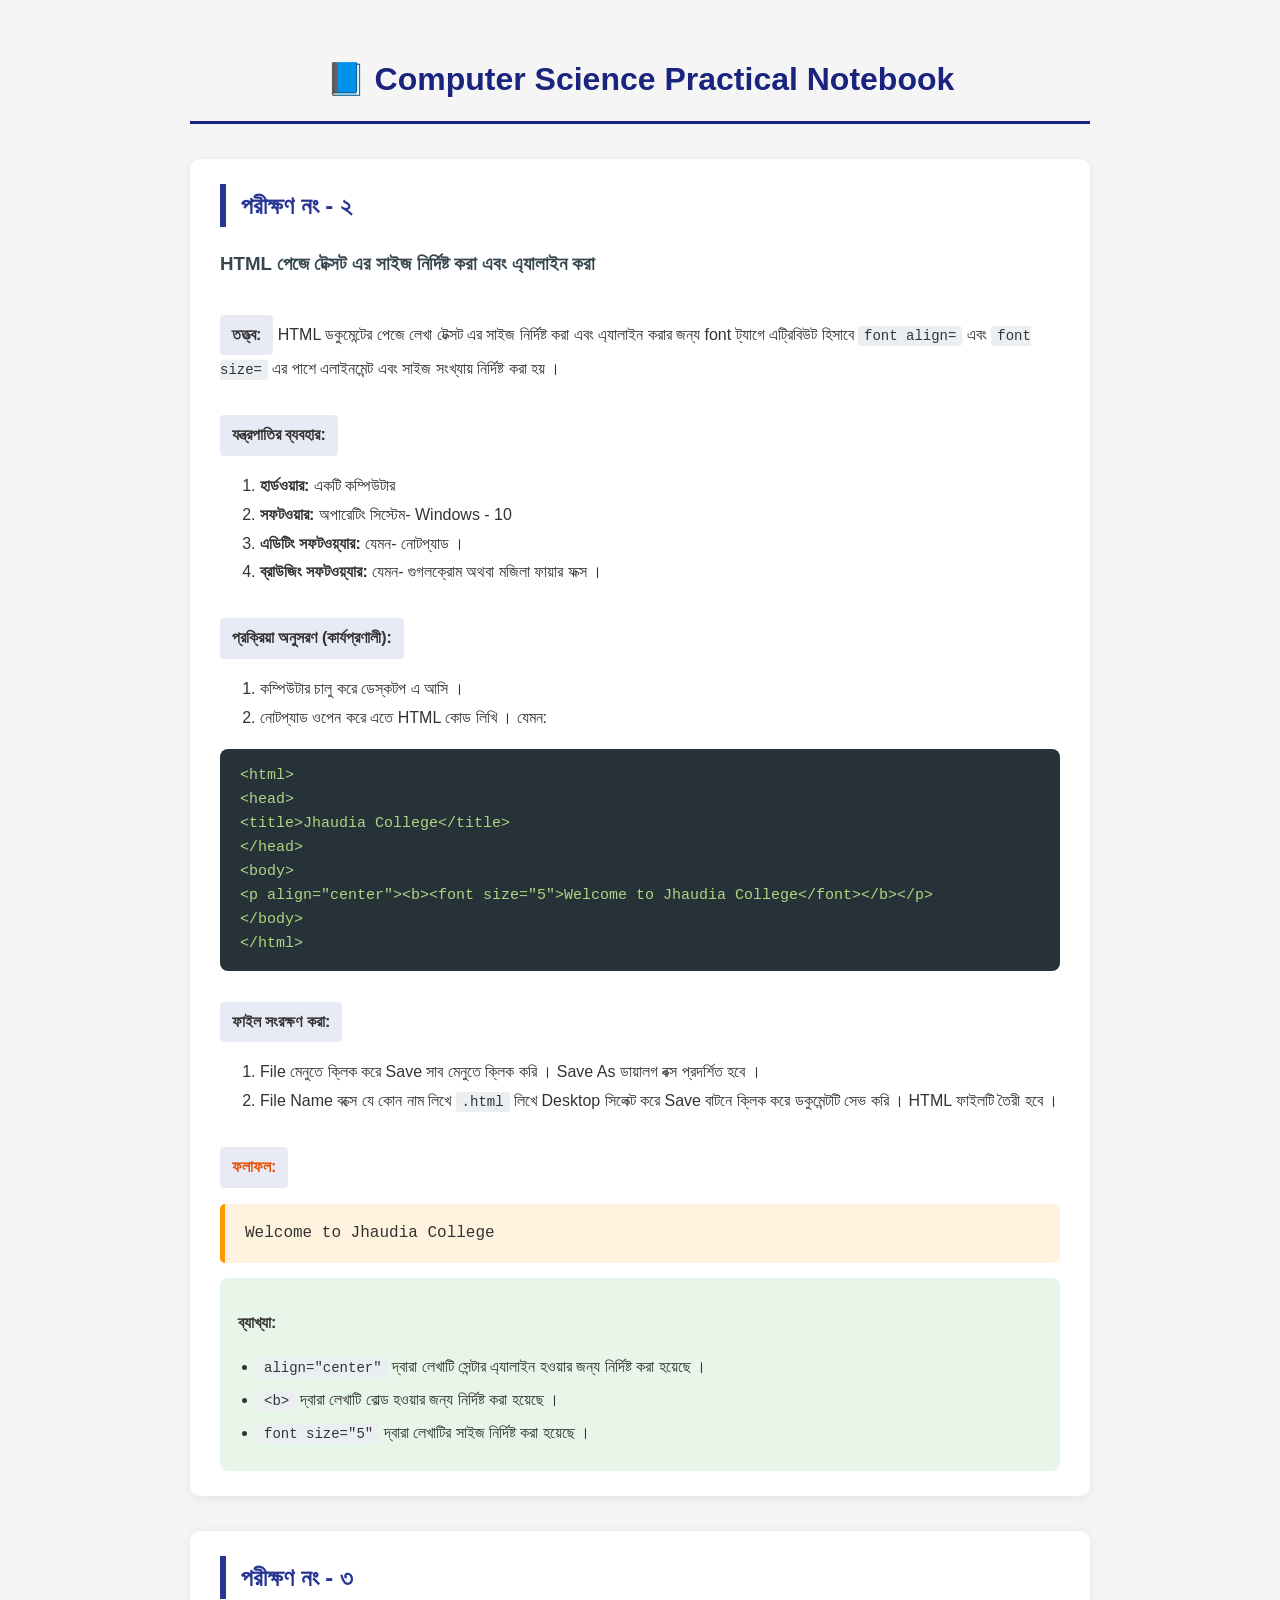
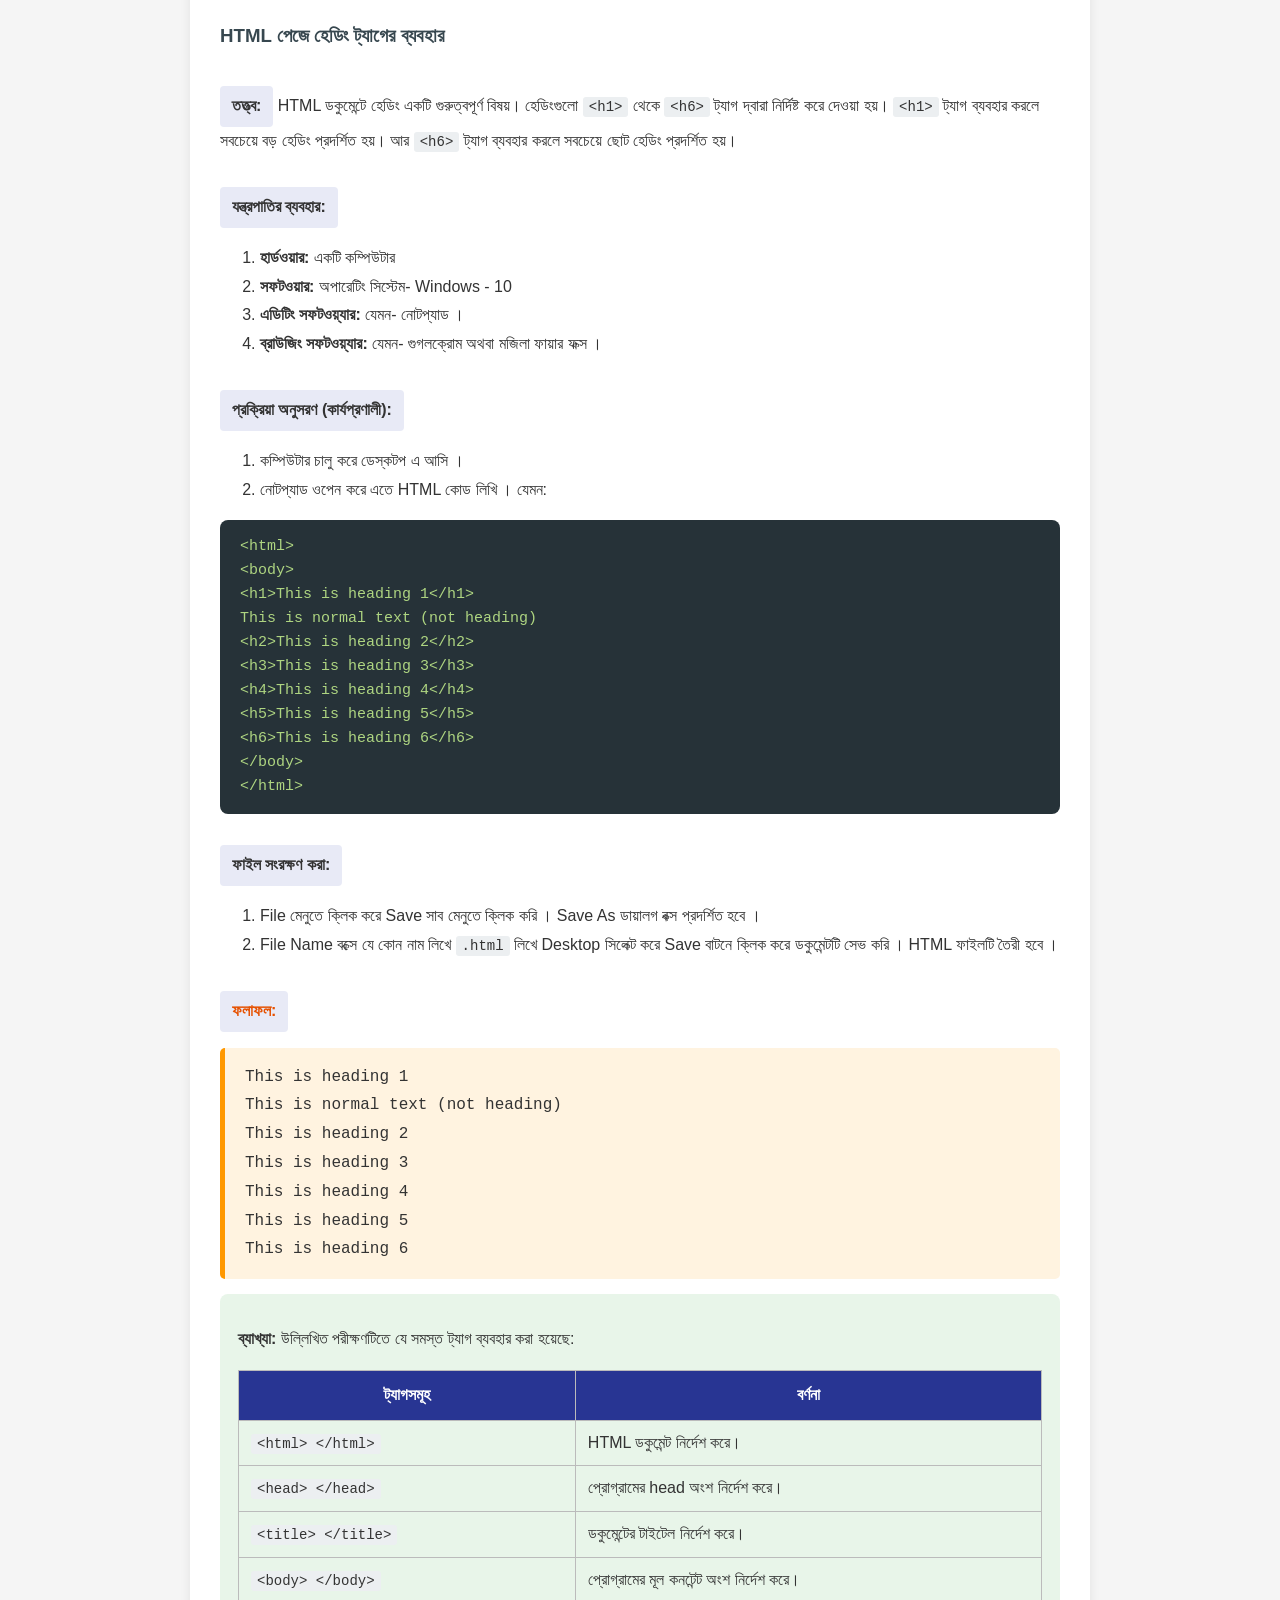
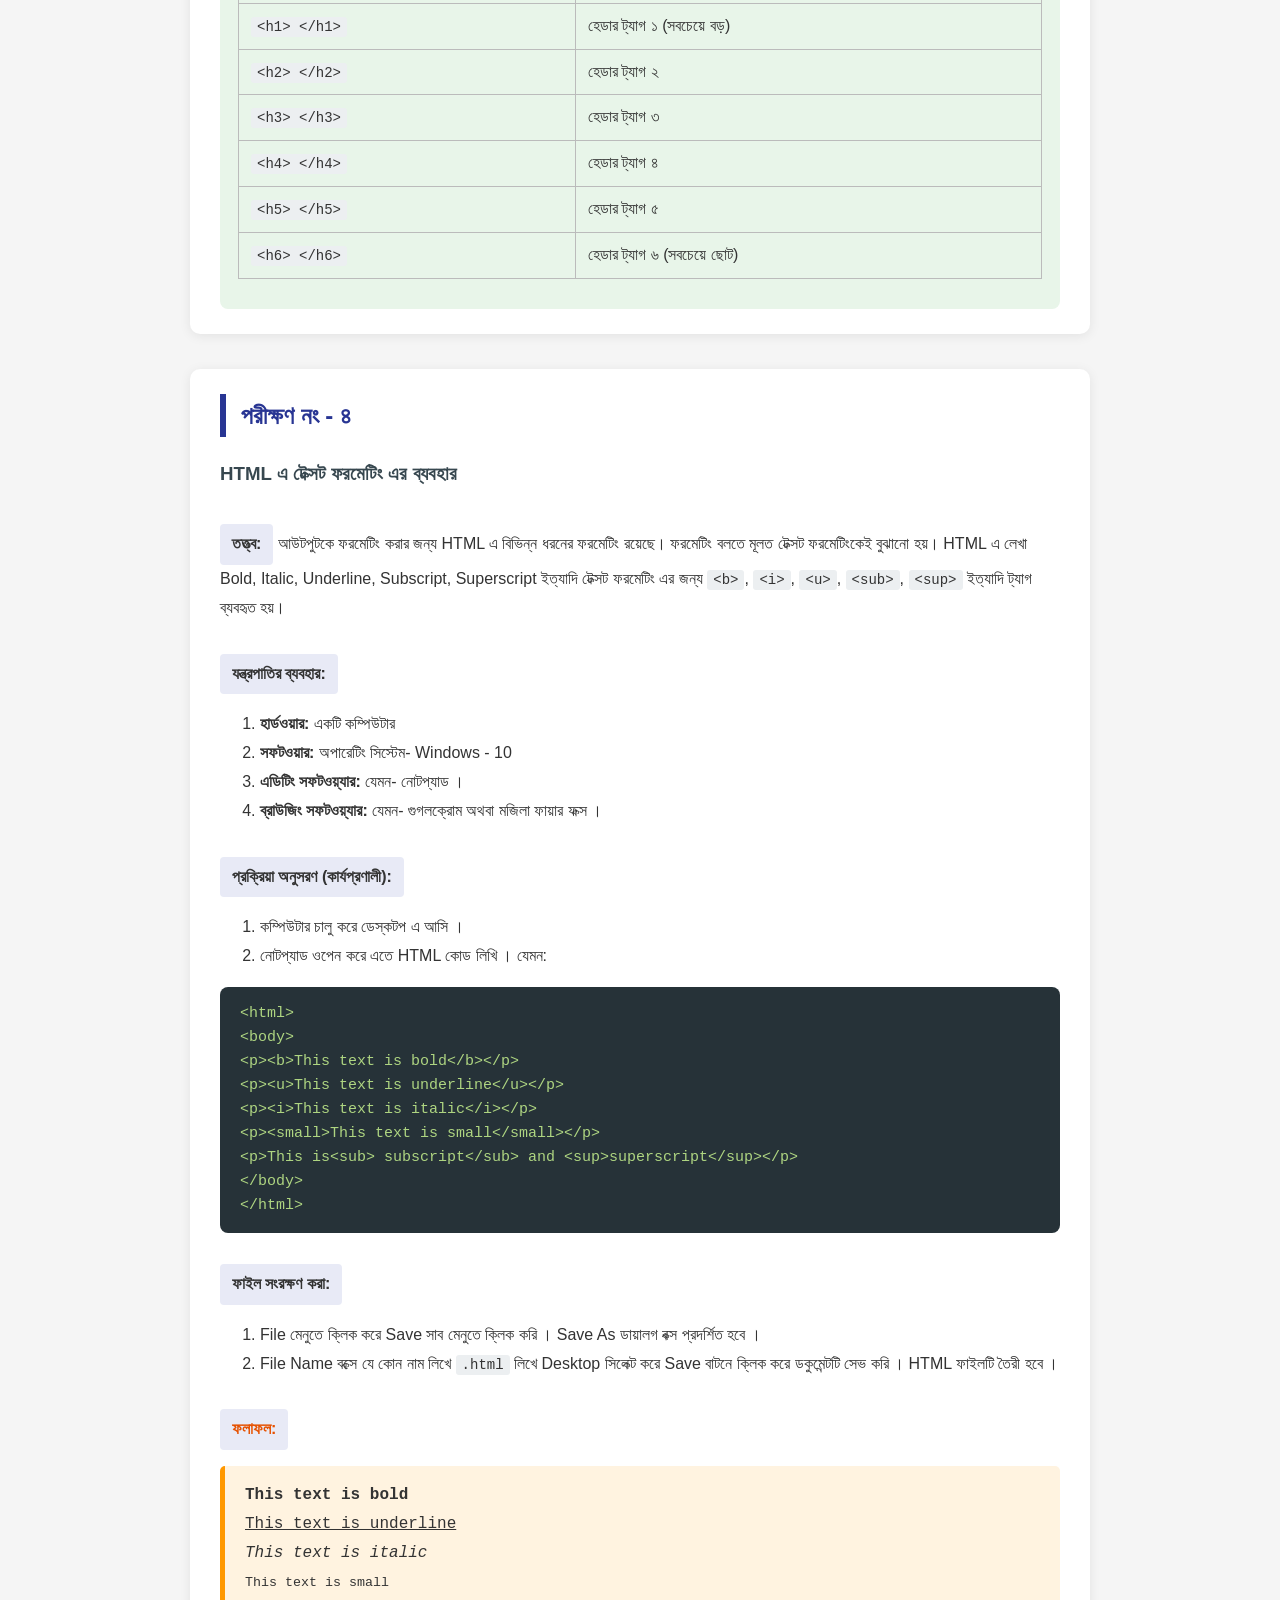
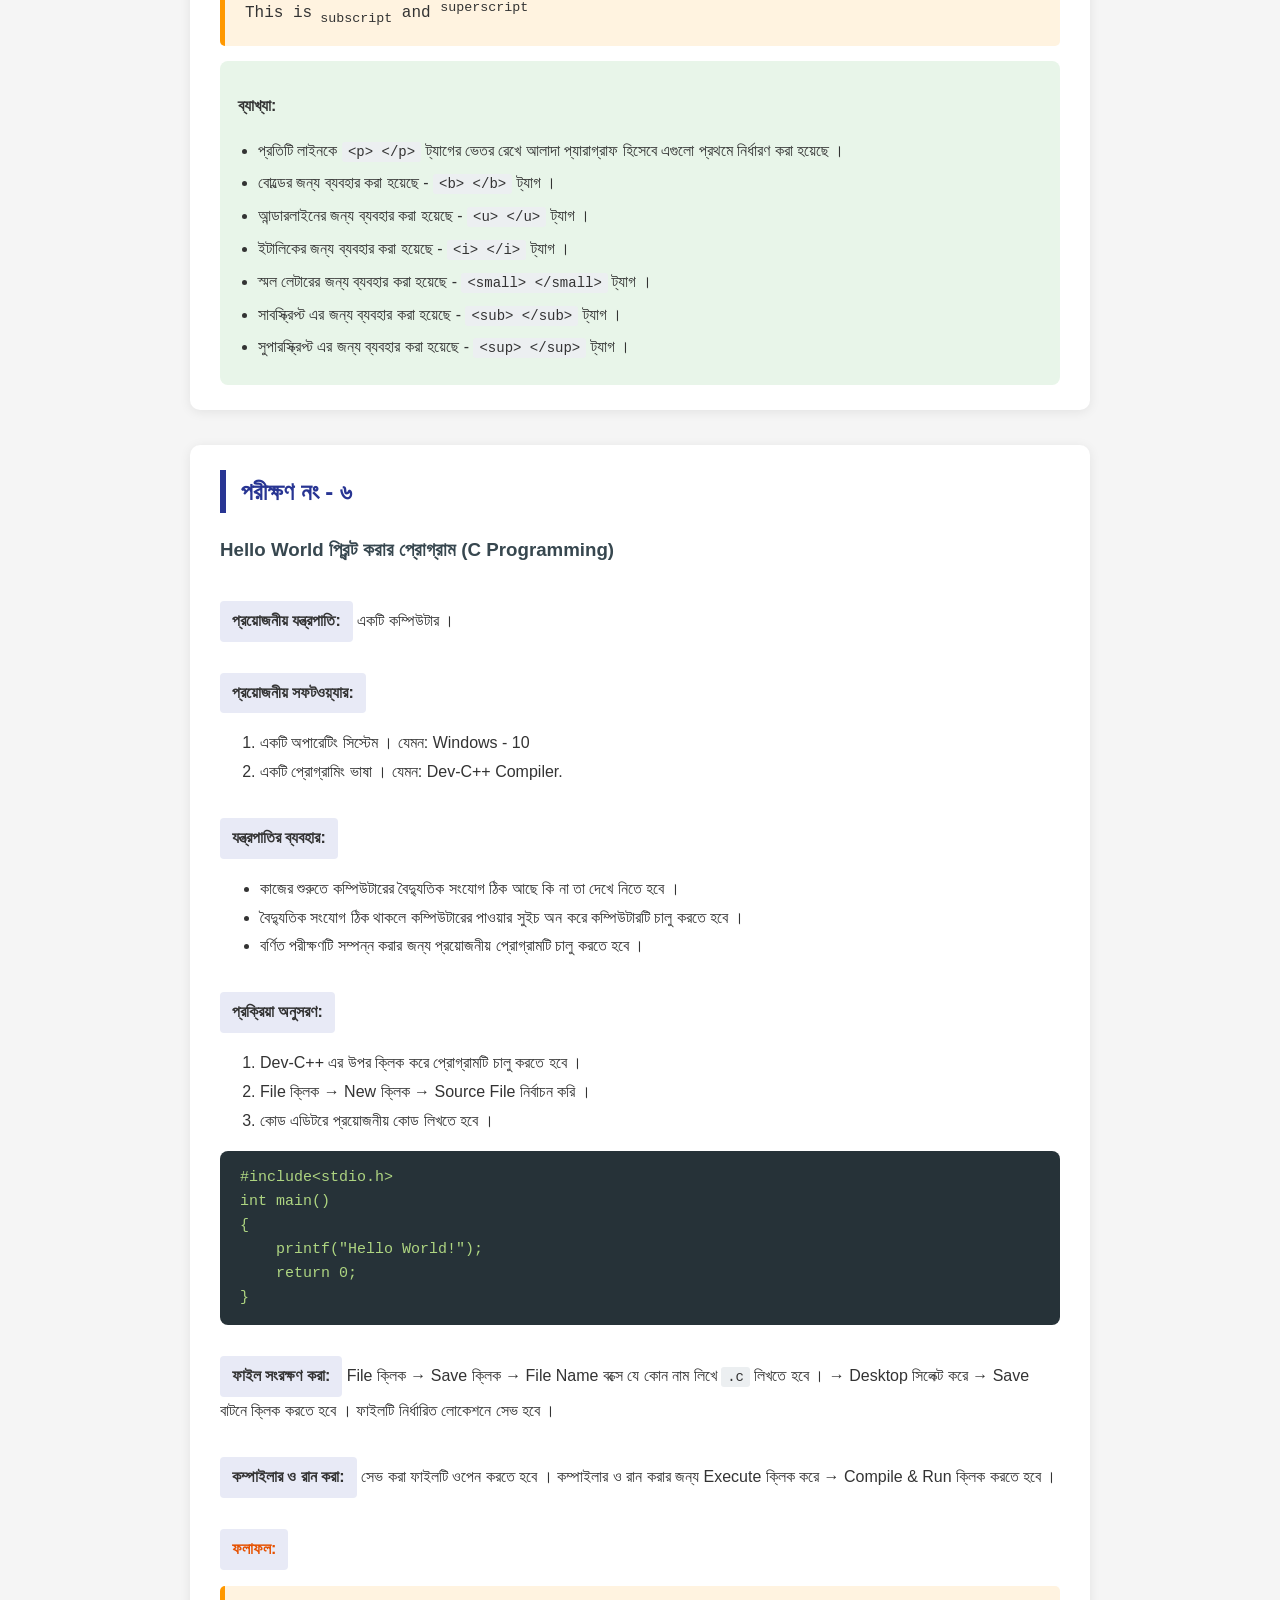
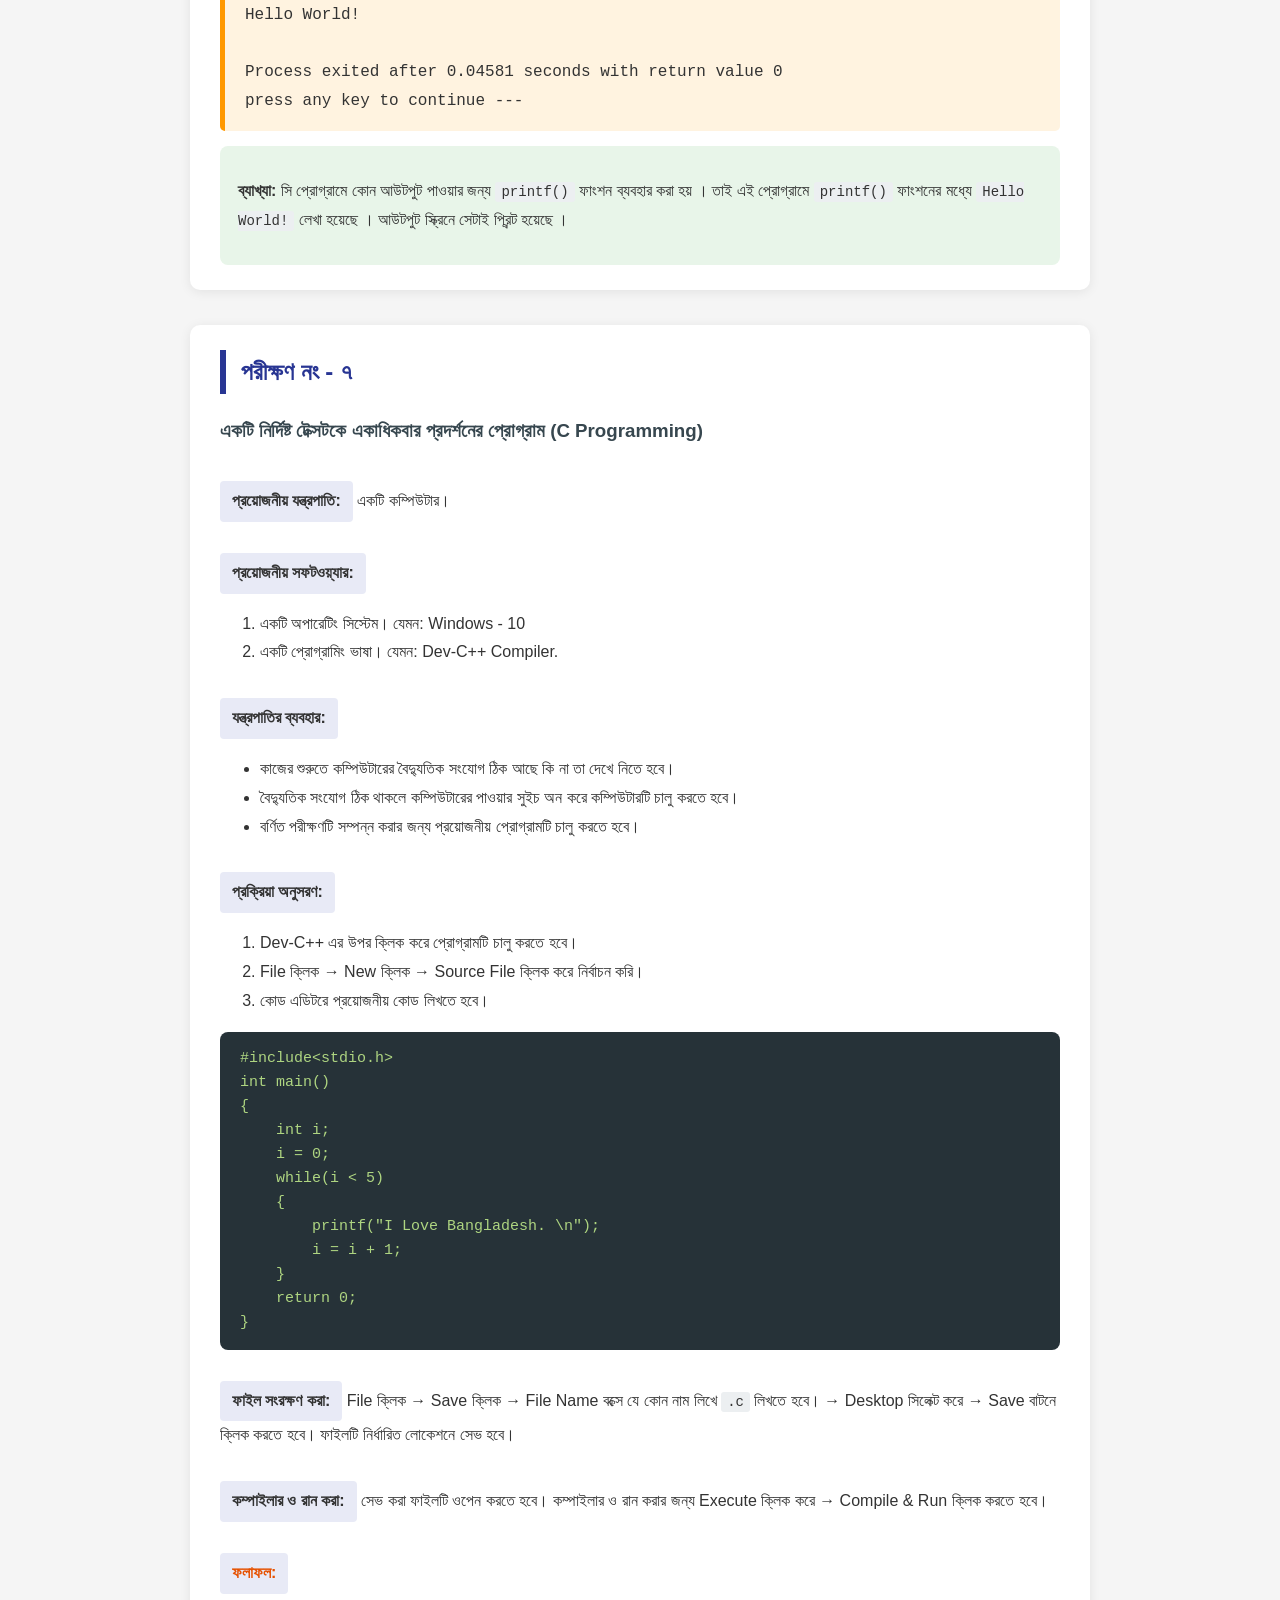
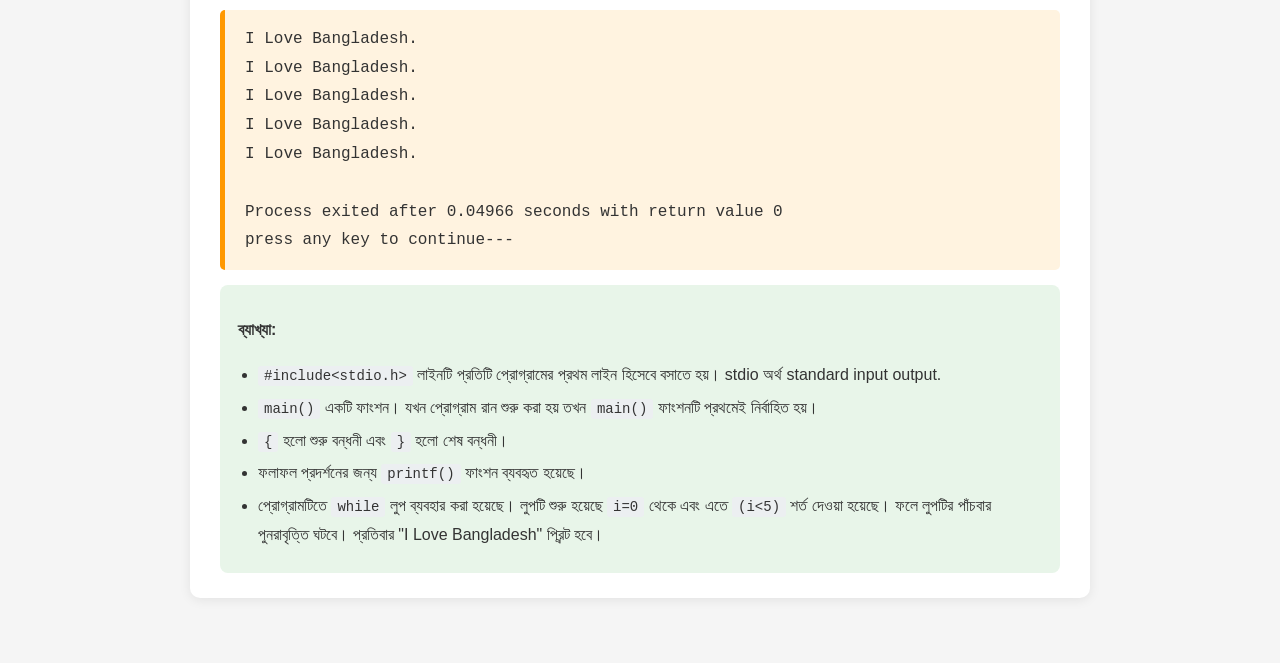
<file: practical/index.html>
<!DOCTYPE html>
<html lang="bn">
<head>
    <meta charset="UTF-8">
    <title>Computer Science Practical Notebook</title>
    <style>
        body {
            font-family: 'Segoe UI', Tahoma, Geneva, Verdana, sans-serif;
            max-width: 900px;
            margin: auto;
            padding: 30px;
            background: #f5f5f5;
            color: #333;
            line-height: 1.8;
        }
        h1 {
            text-align: center;
            color: #1a237e;
            border-bottom: 3px solid #1a237e;
            padding-bottom: 12px;
            margin-bottom: 35px;
        }
        .practical {
            background: white;
            border-radius: 10px;
            padding: 25px 30px;
            margin-bottom: 35px;
            box-shadow: 0 2px 12px rgba(0,0,0,0.08);
            page-break-inside: avoid;
        }
        .practical h2 {
            color: #283593;
            border-left: 6px solid #283593;
            padding-left: 15px;
            margin-top: 0;
        }
        h3 {
            color: #37474f;
            margin-top: 20px;
        }
        .section-title {
            background: #e8eaf6;
            padding: 6px 12px;
            border-radius: 4px;
            display: inline-block;
            font-weight: bold;
            margin-top: 15px;
        }
        pre {
            background: #263238;
            color: #aed581;
            padding: 15px 20px;
            border-radius: 8px;
            overflow-x: auto;
            font-size: 15px;
            line-height: 1.6;
        }
        code {
            background: #eceff1;
            padding: 2px 6px;
            border-radius: 3px;
            font-size: 14px;
        }
        table {
            border-collapse: collapse;
            width: 100%;
            margin: 15px 0;
        }
        table, th, td {
            border: 1px solid #bbb;
        }
        th {
            background: #283593;
            color: white;
            padding: 10px 12px;
        }
        td {
            padding: 8px 12px;
        }
        .output-box {
            background: #fff3e0;
            border-left: 5px solid #ff9800;
            padding: 15px 20px;
            margin: 15px 0;
            border-radius: 5px;
            font-family: 'Courier New', monospace;
            white-space: pre-line;
        }
        .explanation {
            background: #e8f5e9;
            padding: 15px 18px;
            border-radius: 8px;
            margin-top: 15px;
        }
        .explanation ul {
            margin: 8px 0;
            padding-left: 20px;
        }
        .explanation li {
            margin-bottom: 4px;
        }
        .result-label {
            font-weight: bold;
            color: #e65100;
        }
    </style>
</head>
<body>

<h1>📘 Computer Science Practical Notebook</h1>

<!-- ==================== PRACTICAL NO. 2 ==================== -->
<div class="practical">
    <h2>পরীক্ষণ নং - ২</h2>
    <h3>HTML পেজে টেক্সট এর সাইজ নির্দিষ্ট করা এবং এ্যালাইন করা</h3>

    <p><span class="section-title">তত্ত্ব:</span> HTML ডকুমেন্টের পেজে লেখা টেক্সট এর সাইজ নির্দিষ্ট করা এবং এ্যালাইন করার জন্য font ট্যাগে এট্রিবিউট হিসাবে <code>font align=</code> এবং <code>font size=</code> এর পাশে এলাইনমেন্ট এবং সাইজ সংখ্যায় নির্দিষ্ট করা হয় ।</p>

    <p><span class="section-title">যন্ত্রপাতির ব্যবহার:</span></p>
    <ol>
        <li><strong>হার্ডওয়ার:</strong> একটি কম্পিউটার</li>
        <li><strong>সফটওয়ার:</strong> অপারেটিং সিস্টেম- Windows - 10</li>
        <li><strong>এডিটিং সফটওয়্যার:</strong> যেমন- নোটপ্যাড ।</li>
        <li><strong>ব্রাউজিং সফটওয়্যার:</strong> যেমন- গুগলক্রোম অথবা মজিলা ফায়ার ফক্স ।</li>
    </ol>

    <p><span class="section-title">প্রক্রিয়া অনুসরণ (কার্যপ্রণালী):</span></p>
    <ol>
        <li>কম্পিউটার চালু করে ডেস্কটপ এ আসি ।</li>
        <li>নোটপ্যাড ওপেন করে এতে HTML কোড লিখি । যেমন:</li>
    </ol>

<pre>&lt;html&gt;
&lt;head&gt;
&lt;title&gt;Jhaudia College&lt;/title&gt;
&lt;/head&gt;
&lt;body&gt;
&lt;p align="center"&gt;&lt;b&gt;&lt;font size="5"&gt;Welcome to Jhaudia College&lt;/font&gt;&lt;/b&gt;&lt;/p&gt;
&lt;/body&gt;
&lt;/html&gt;</pre>

    <p><span class="section-title">ফাইল সংরক্ষণ করা:</span></p>
    <ol>
        <li>File মেনুতে ক্লিক করে Save সাব মেনুতে ক্লিক করি । Save As ডায়ালগ বক্স প্রদর্শিত হবে ।</li>
        <li>File Name বক্সে যে কোন নাম লিখে <code>.html</code> লিখে Desktop সিলেক্ট করে Save বাটনে ক্লিক করে ডকুমেন্টটি সেভ করি । HTML ফাইলটি তৈরী হবে ।</li>
    </ol>

    <p><span class="section-title"><span class="result-label">ফলাফল:</span></span></p>
    <div class="output-box">Welcome to Jhaudia College</div>

    <div class="explanation">
        <p><strong>ব্যাখ্যা:</strong></p>
        <ul>
            <li><code>align="center"</code> দ্বারা লেখাটি সেন্টার এ্যালাইন হওয়ার জন্য নির্দিষ্ট করা হয়েছে ।</li>
            <li><code>&lt;b&gt;</code> দ্বারা লেখাটি বোল্ড হওয়ার জন্য নির্দিষ্ট করা হয়েছে ।</li>
            <li><code>font size="5"</code> দ্বারা লেখাটির সাইজ নির্দিষ্ট করা হয়েছে ।</li>
        </ul>
    </div>
</div>

<!-- ==================== PRACTICAL NO. 3 ==================== -->
<div class="practical">
    <h2>পরীক্ষণ নং - ৩</h2>
    <h3>HTML পেজে হেডিং ট্যাগের ব্যবহার</h3>

    <p><span class="section-title">তত্ত্ব:</span> HTML ডকুমেন্টে হেডিং একটি গুরুত্বপূর্ণ বিষয়। হেডিংগুলো <code>&lt;h1&gt;</code> থেকে <code>&lt;h6&gt;</code> ট্যাগ দ্বারা নির্দিষ্ট করে দেওয়া হয়। <code>&lt;h1&gt;</code> ট্যাগ ব্যবহার করলে সবচেয়ে বড় হেডিং প্রদর্শিত হয়। আর <code>&lt;h6&gt;</code> ট্যাগ ব্যবহার করলে সবচেয়ে ছোট হেডিং প্রদর্শিত হয়।</p>

    <p><span class="section-title">যন্ত্রপাতির ব্যবহার:</span></p>
    <ol>
        <li><strong>হার্ডওয়ার:</strong> একটি কম্পিউটার</li>
        <li><strong>সফটওয়ার:</strong> অপারেটিং সিস্টেম- Windows - 10</li>
        <li><strong>এডিটিং সফটওয়্যার:</strong> যেমন- নোটপ্যাড ।</li>
        <li><strong>ব্রাউজিং সফটওয়্যার:</strong> যেমন- গুগলক্রোম অথবা মজিলা ফায়ার ফক্স ।</li>
    </ol>

    <p><span class="section-title">প্রক্রিয়া অনুসরণ (কার্যপ্রণালী):</span></p>
    <ol>
        <li>কম্পিউটার চালু করে ডেস্কটপ এ আসি ।</li>
        <li>নোটপ্যাড ওপেন করে এতে HTML কোড লিখি । যেমন:</li>
    </ol>

<pre>&lt;html&gt;
&lt;body&gt;
&lt;h1&gt;This is heading 1&lt;/h1&gt;
This is normal text (not heading)
&lt;h2&gt;This is heading 2&lt;/h2&gt;
&lt;h3&gt;This is heading 3&lt;/h3&gt;
&lt;h4&gt;This is heading 4&lt;/h4&gt;
&lt;h5&gt;This is heading 5&lt;/h5&gt;
&lt;h6&gt;This is heading 6&lt;/h6&gt;
&lt;/body&gt;
&lt;/html&gt;</pre>

    <p><span class="section-title">ফাইল সংরক্ষণ করা:</span></p>
    <ol>
        <li>File মেনুতে ক্লিক করে Save সাব মেনুতে ক্লিক করি । Save As ডায়ালগ বক্স প্রদর্শিত হবে ।</li>
        <li>File Name বক্সে যে কোন নাম লিখে <code>.html</code> লিখে Desktop সিলেক্ট করে Save বাটনে ক্লিক করে ডকুমেন্টটি সেভ করি । HTML ফাইলটি তৈরী হবে ।</li>
    </ol>

    <p><span class="section-title"><span class="result-label">ফলাফল:</span></span></p>
    <div class="output-box">This is heading 1
This is normal text (not heading)
This is heading 2
This is heading 3
This is heading 4
This is heading 5
This is heading 6</div>

    <div class="explanation">
        <p><strong>ব্যাখ্যা:</strong> উল্লিখিত পরীক্ষণটিতে যে সমস্ত ট্যাগ ব্যবহার করা হয়েছে:</p>
        <table>
            <tr><th>ট্যাগসমূহ</th><th>বর্ণনা</th></tr>
            <tr><td><code>&lt;html&gt; &lt;/html&gt;</code></td><td>HTML ডকুমেন্ট নির্দেশ করে।</td></tr>
            <tr><td><code>&lt;head&gt; &lt;/head&gt;</code></td><td>প্রোগ্রামের head অংশ নির্দেশ করে।</td></tr>
            <tr><td><code>&lt;title&gt; &lt;/title&gt;</code></td><td>ডকুমেন্টের টাইটেল নির্দেশ করে।</td></tr>
            <tr><td><code>&lt;body&gt; &lt;/body&gt;</code></td><td>প্রোগ্রামের মূল কনটেন্ট অংশ নির্দেশ করে।</td></tr>
            <tr><td><code>&lt;h1&gt; &lt;/h1&gt;</code></td><td>হেডার ট্যাগ ১ (সবচেয়ে বড়)</td></tr>
            <tr><td><code>&lt;h2&gt; &lt;/h2&gt;</code></td><td>হেডার ট্যাগ ২</td></tr>
            <tr><td><code>&lt;h3&gt; &lt;/h3&gt;</code></td><td>হেডার ট্যাগ ৩</td></tr>
            <tr><td><code>&lt;h4&gt; &lt;/h4&gt;</code></td><td>হেডার ট্যাগ ৪</td></tr>
            <tr><td><code>&lt;h5&gt; &lt;/h5&gt;</code></td><td>হেডার ট্যাগ ৫</td></tr>
            <tr><td><code>&lt;h6&gt; &lt;/h6&gt;</code></td><td>হেডার ট্যাগ ৬ (সবচেয়ে ছোট)</td></tr>
        </table>
    </div>
</div>

<!-- ==================== PRACTICAL NO. 4 ==================== -->
<div class="practical">
    <h2>পরীক্ষণ নং - ৪</h2>
    <h3>HTML এ টেক্সট ফরমেটিং এর ব্যবহার</h3>

    <p><span class="section-title">তত্ত্ব:</span> আউটপুটকে ফরমেটিং করার জন্য HTML এ বিভিন্ন ধরনের ফরমেটিং রয়েছে। ফরমেটিং বলতে মূলত টেক্সট ফরমেটিংকেই বুঝানো হয়। HTML এ লেখা Bold, Italic, Underline, Subscript, Superscript ইত্যাদি টেক্সট ফরমেটিং এর জন্য <code>&lt;b&gt;</code>, <code>&lt;i&gt;</code>, <code>&lt;u&gt;</code>, <code>&lt;sub&gt;</code>, <code>&lt;sup&gt;</code> ইত্যাদি ট্যাগ ব্যবহৃত হয়।</p>

    <p><span class="section-title">যন্ত্রপাতির ব্যবহার:</span></p>
    <ol>
        <li><strong>হার্ডওয়ার:</strong> একটি কম্পিউটার</li>
        <li><strong>সফটওয়ার:</strong> অপারেটিং সিস্টেম- Windows - 10</li>
        <li><strong>এডিটিং সফটওয়্যার:</strong> যেমন- নোটপ্যাড ।</li>
        <li><strong>ব্রাউজিং সফটওয়্যার:</strong> যেমন- গুগলক্রোম অথবা মজিলা ফায়ার ফক্স ।</li>
    </ol>

    <p><span class="section-title">প্রক্রিয়া অনুসরণ (কার্যপ্রণালী):</span></p>
    <ol>
        <li>কম্পিউটার চালু করে ডেস্কটপ এ আসি ।</li>
        <li>নোটপ্যাড ওপেন করে এতে HTML কোড লিখি । যেমন:</li>
    </ol>

<pre>&lt;html&gt;
&lt;body&gt;
&lt;p&gt;&lt;b&gt;This text is bold&lt;/b&gt;&lt;/p&gt;
&lt;p&gt;&lt;u&gt;This text is underline&lt;/u&gt;&lt;/p&gt;
&lt;p&gt;&lt;i&gt;This text is italic&lt;/i&gt;&lt;/p&gt;
&lt;p&gt;&lt;small&gt;This text is small&lt;/small&gt;&lt;/p&gt;
&lt;p&gt;This is&lt;sub&gt; subscript&lt;/sub&gt; and &lt;sup&gt;superscript&lt;/sup&gt;&lt;/p&gt;
&lt;/body&gt;
&lt;/html&gt;</pre>

    <p><span class="section-title">ফাইল সংরক্ষণ করা:</span></p>
    <ol>
        <li>File মেনুতে ক্লিক করে Save সাব মেনুতে ক্লিক করি । Save As ডায়ালগ বক্স প্রদর্শিত হবে ।</li>
        <li>File Name বক্সে যে কোন নাম লিখে <code>.html</code> লিখে Desktop সিলেক্ট করে Save বাটনে ক্লিক করে ডকুমেন্টটি সেভ করি । HTML ফাইলটি তৈরী হবে ।</li>
    </ol>

    <p><span class="section-title"><span class="result-label">ফলাফল:</span></span></p>
    <div class="output-box"><b>This text is bold</b>
<u>This text is underline</u>
<i>This text is italic</i>
<small>This text is small</small>
This is<sub> subscript</sub> and <sup>superscript</sup></div>

    <div class="explanation">
        <p><strong>ব্যাখ্যা:</strong></p>
        <ul>
            <li>প্রতিটি লাইনকে <code>&lt;p&gt; &lt;/p&gt;</code> ট্যাগের ভেতর রেখে আলাদা প্যারাগ্রাফ হিসেবে এগুলো প্রথমে নির্ধারণ করা হয়েছে ।</li>
            <li>বোল্ডের জন্য ব্যবহার করা হয়েছে - <code>&lt;b&gt; &lt;/b&gt;</code> ট্যাগ ।</li>
            <li>আন্ডারলাইনের জন্য ব্যবহার করা হয়েছে - <code>&lt;u&gt; &lt;/u&gt;</code> ট্যাগ ।</li>
            <li>ইটালিকের জন্য ব্যবহার করা হয়েছে - <code>&lt;i&gt; &lt;/i&gt;</code> ট্যাগ ।</li>
            <li>স্মল লেটারের জন্য ব্যবহার করা হয়েছে - <code>&lt;small&gt; &lt;/small&gt;</code> ট্যাগ ।</li>
            <li>সাবস্ক্রিপ্ট এর জন্য ব্যবহার করা হয়েছে - <code>&lt;sub&gt; &lt;/sub&gt;</code> ট্যাগ ।</li>
            <li>সুপারস্ক্রিপ্ট এর জন্য ব্যবহার করা হয়েছে - <code>&lt;sup&gt; &lt;/sup&gt;</code> ট্যাগ ।</li>
        </ul>
    </div>
</div>

<!-- ==================== PRACTICAL NO. 6 ==================== -->
<div class="practical">
    <h2>পরীক্ষণ নং - ৬</h2>
    <h3>Hello World প্রিন্ট করার প্রোগ্রাম (C Programming)</h3>

    <p><span class="section-title">প্রয়োজনীয় যন্ত্রপাতি:</span> একটি কম্পিউটার ।</p>

    <p><span class="section-title">প্রয়োজনীয় সফটওয়্যার:</span></p>
    <ol>
        <li>একটি অপারেটিং সিস্টেম । যেমন: Windows - 10</li>
        <li>একটি প্রোগ্রামিং ভাষা । যেমন: Dev-C++ Compiler.</li>
    </ol>

    <p><span class="section-title">যন্ত্রপাতির ব্যবহার:</span></p>
    <ul>
        <li>কাজের শুরুতে কম্পিউটারের বৈদ্যুতিক সংযোগ ঠিক আছে কি না তা দেখে নিতে হবে ।</li>
        <li>বৈদ্যুতিক সংযোগ ঠিক থাকলে কম্পিউটারের পাওয়ার সুইচ অন করে কম্পিউটারটি চালু করতে হবে ।</li>
        <li>বর্ণিত পরীক্ষণটি সম্পন্ন করার জন্য প্রয়োজনীয় প্রোগ্রামটি চালু করতে হবে ।</li>
    </ul>

    <p><span class="section-title">প্রক্রিয়া অনুসরণ:</span></p>
    <ol>
        <li>Dev-C++ এর উপর ক্লিক করে প্রোগ্রামটি চালু করতে হবে ।</li>
        <li>File ক্লিক → New ক্লিক → Source File নির্বাচন করি ।</li>
        <li>কোড এডিটরে প্রয়োজনীয় কোড লিখতে হবে ।</li>
    </ol>

<pre>#include&lt;stdio.h&gt;
int main()
{
    printf("Hello World!");
    return 0;
}</pre>

    <p><span class="section-title">ফাইল সংরক্ষণ করা:</span> File ক্লিক → Save ক্লিক → File Name বক্সে যে কোন নাম লিখে <code>.c</code> লিখতে হবে । → Desktop সিলেক্ট করে → Save বাটনে ক্লিক করতে হবে । ফাইলটি নির্ধারিত লোকেশনে সেভ হবে ।</p>

    <p><span class="section-title">কম্পাইলার ও রান করা:</span> সেভ করা ফাইলটি ওপেন করতে হবে । কম্পাইলার ও রান করার জন্য Execute ক্লিক করে → Compile &amp; Run ক্লিক করতে হবে ।</p>

    <p><span class="section-title"><span class="result-label">ফলাফল:</span></span></p>
    <div class="output-box">Hello World!

Process exited after 0.04581 seconds with return value 0
press any key to continue ---</div>

    <div class="explanation">
        <p><strong>ব্যাখ্যা:</strong> সি প্রোগ্রামে কোন আউটপুট পাওয়ার জন্য <code>printf()</code> ফাংশন ব্যবহার করা হয় । তাই এই প্রোগ্রামে <code>printf()</code> ফাংশনের মধ্যে <code>Hello World!</code> লেখা হয়েছে । আউটপুট স্ক্রিনে সেটাই প্রিন্ট হয়েছে ।</p>
    </div>
</div>

<!-- ==================== PRACTICAL NO. 7 ==================== -->
<div class="practical">
    <h2>পরীক্ষণ নং - ৭</h2>
    <h3>একটি নির্দিষ্ট টেক্সটকে একাধিকবার প্রদর্শনের প্রোগ্রাম (C Programming)</h3>

    <p><span class="section-title">প্রয়োজনীয় যন্ত্রপাতি:</span> একটি কম্পিউটার।</p>

    <p><span class="section-title">প্রয়োজনীয় সফটওয়্যার:</span></p>
    <ol>
        <li>একটি অপারেটিং সিস্টেম। যেমন: Windows - 10</li>
        <li>একটি প্রোগ্রামিং ভাষা। যেমন: Dev-C++ Compiler.</li>
    </ol>

    <p><span class="section-title">যন্ত্রপাতির ব্যবহার:</span></p>
    <ul>
        <li>কাজের শুরুতে কম্পিউটারের বৈদ্যুতিক সংযোগ ঠিক আছে কি না তা দেখে নিতে হবে।</li>
        <li>বৈদ্যুতিক সংযোগ ঠিক থাকলে কম্পিউটারের পাওয়ার সুইচ অন করে কম্পিউটারটি চালু করতে হবে।</li>
        <li>বর্ণিত পরীক্ষণটি সম্পন্ন করার জন্য প্রয়োজনীয় প্রোগ্রামটি চালু করতে হবে।</li>
    </ul>

    <p><span class="section-title">প্রক্রিয়া অনুসরণ:</span></p>
    <ol>
        <li>Dev-C++ এর উপর ক্লিক করে প্রোগ্রামটি চালু করতে হবে।</li>
        <li>File ক্লিক → New ক্লিক → Source File ক্লিক করে নির্বাচন করি।</li>
        <li>কোড এডিটরে প্রয়োজনীয় কোড লিখতে হবে।</li>
    </ol>

<pre>#include&lt;stdio.h&gt;
int main()
{
    int i;
    i = 0;
    while(i &lt; 5)
    {
        printf("I Love Bangladesh. \n");
        i = i + 1;
    }
    return 0;
}</pre>

    <p><span class="section-title">ফাইল সংরক্ষণ করা:</span> File ক্লিক → Save ক্লিক → File Name বক্সে যে কোন নাম লিখে <code>.c</code> লিখতে হবে। → Desktop সিলেক্ট করে → Save বাটনে ক্লিক করতে হবে। ফাইলটি নির্ধারিত লোকেশনে সেভ হবে।</p>

    <p><span class="section-title">কম্পাইলার ও রান করা:</span> সেভ করা ফাইলটি ওপেন করতে হবে। কম্পাইলার ও রান করার জন্য Execute ক্লিক করে → Compile &amp; Run ক্লিক করতে হবে।</p>

    <p><span class="section-title"><span class="result-label">ফলাফল:</span></span></p>
    <div class="output-box">I Love Bangladesh.
I Love Bangladesh.
I Love Bangladesh.
I Love Bangladesh.
I Love Bangladesh.

Process exited after 0.04966 seconds with return value 0
press any key to continue---</div>

    <div class="explanation">
        <p><strong>ব্যাখ্যা:</strong></p>
        <ul>
            <li><code>#include&lt;stdio.h&gt;</code> লাইনটি প্রতিটি প্রোগ্রামের প্রথম লাইন হিসেবে বসাতে হয়। stdio অর্থ standard input output.</li>
            <li><code>main()</code> একটি ফাংশন। যখন প্রোগ্রাম রান শুরু করা হয় তখন <code>main()</code> ফাংশনটি প্রথমেই নির্বাহিত হয়।</li>
            <li><code>{</code> হলো শুরু বন্ধনী এবং <code>}</code> হলো শেষ বন্ধনী।</li>
            <li>ফলাফল প্রদর্শনের জন্য <code>printf()</code> ফাংশন ব্যবহৃত হয়েছে।</li>
            <li>প্রোগ্রামটিতে <code>while</code> লুপ ব্যবহার করা হয়েছে। লুপটি শুরু হয়েছে <code>i=0</code> থেকে এবং এতে <code>(i&lt;5)</code> শর্ত দেওয়া হয়েছে। ফলে লুপটির পাঁচবার পুনরাবৃত্তি ঘটবে। প্রতিবার "I Love Bangladesh" প্রিন্ট হবে।</li>
        </ul>
    </div>
</div>

</body>
  </html>
</file>
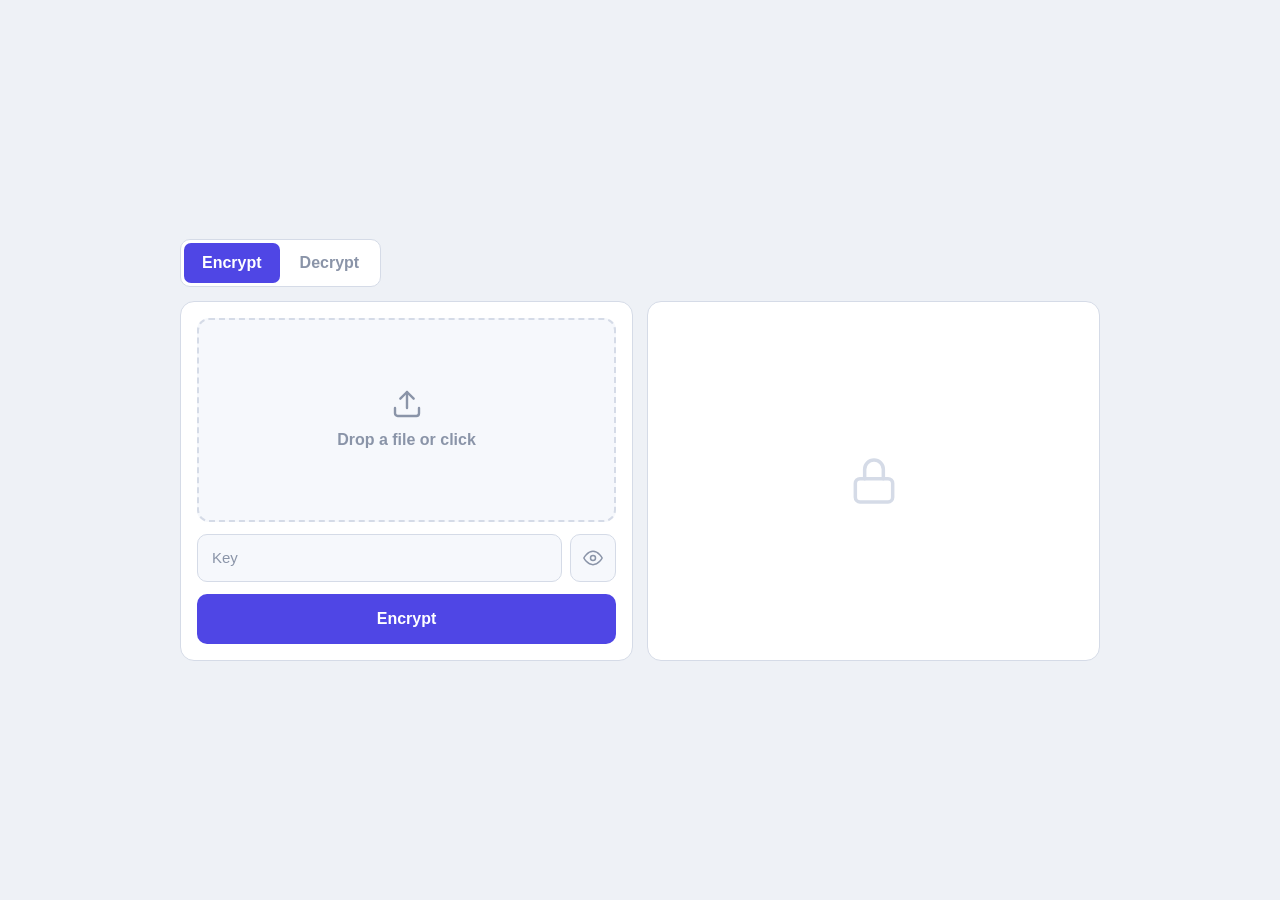
<file: Encryption/Any file/index.html>
<!DOCTYPE html>
<html lang="en">
<head>
    <meta charset="UTF-8">
    <meta name="viewport" content="width=device-width, initial-scale=1.0">
    <title>File Encryption</title>
    <style>
        :root {
            --bg: #eef1f6;
            --panel: #ffffff;
            --text: #1b2333;
            --muted: #8a94a8;
            --border: #d5dbe7;
            --field: #f6f8fc;
            --accent: #4f46e5;
            --accent-hover: #4338ca;
            --accent-soft: #ecebff;
            --danger: #c62828;
            --danger-soft: #fdecec;
        }
        @media (prefers-color-scheme: dark) {
            :root {
                --bg: #0d111b;
                --panel: #161c2a;
                --text: #e7eaf2;
                --muted: #7d889e;
                --border: #2a3448;
                --field: #101523;
                --accent: #7c75f5;
                --accent-hover: #978ff8;
                --accent-soft: #232046;
                --danger: #ff7b7b;
                --danger-soft: #3a1d22;
            }
        }

        * { box-sizing: border-box; }
        [hidden] { display: none !important; }

        body {
            margin: 0;
            min-height: 100vh;
            background: var(--bg);
            color: var(--text);
            font-family: -apple-system, BlinkMacSystemFont, "Segoe UI", Roboto, "Noto Sans", "Noto Sans Bengali", Arial, sans-serif;
            line-height: 1.5;
            display: flex;
            align-items: center;
            justify-content: center;
            padding: 24px 16px;
        }

        .app { width: 100%; max-width: 920px; }

        .bar { margin-bottom: 14px; }
        .seg {
            display: inline-flex;
            gap: 2px;
            padding: 3px;
            background: var(--panel);
            border: 1px solid var(--border);
            border-radius: 10px;
        }
        .seg button {
            padding: 8px 18px;
            border: 0;
            border-radius: 7px;
            background: transparent;
            color: var(--muted);
            font: inherit;
            font-weight: 600;
            cursor: pointer;
        }
        .seg button:hover { color: var(--text); }
        .seg button[aria-selected="true"] {
            background: var(--accent);
            color: #fff;
        }

        .panes {
            display: grid;
            grid-template-columns: 1fr 1fr;
            gap: 14px;
        }
        .pane {
            display: flex;
            flex-direction: column;
            gap: 12px;
            min-height: 360px;
            padding: 16px;
            background: var(--panel);
            border: 1px solid var(--border);
            border-radius: 14px;
        }

        input[type="password"], input[type="text"] {
            width: 100%;
            padding: 12px 14px;
            border: 1px solid var(--border);
            border-radius: 10px;
            background: var(--field);
            color: var(--text);
            font: inherit;
            font-size: 15px;
        }
        ::placeholder { color: var(--muted); opacity: 1; }

        :is(button, input, textarea, a):focus-visible {
            outline: 3px solid var(--accent);
            outline-offset: 2px;
        }

        .keyrow { display: flex; gap: 8px; }
        .keyrow input { flex: 1; min-width: 0; }
        .icon-btn {
            flex: none;
            width: 46px;
            display: grid;
            place-items: center;
            border: 1px solid var(--border);
            border-radius: 10px;
            background: var(--field);
            color: var(--muted);
            cursor: pointer;
        }
        .icon-btn:hover { color: var(--accent); border-color: var(--accent); }
        .icon-btn .slash {
            stroke-dasharray: 26;
            stroke-dashoffset: 26;
            transition: stroke-dashoffset 0.25s ease;
        }
        .icon-btn .pupil {
            transform-origin: 12px 12px;
            transition: transform 0.25s ease;
        }
        .icon-btn.on { color: var(--accent); }
        .icon-btn.on .slash { stroke-dashoffset: 0; }
        .icon-btn.on .pupil { transform: scale(0.55); }

        .primary {
            display: block;
            width: 100%;
            padding: 13px 16px;
            border: 0;
            border-radius: 10px;
            background: var(--accent);
            color: #fff;
            font: inherit;
            font-size: 16px;
            font-weight: 700;
            text-align: center;
            text-decoration: none;
            cursor: pointer;
        }
        .primary:hover:not(:disabled) { background: var(--accent-hover); }
        .primary:disabled { opacity: 0.65; cursor: progress; }

        .out-pane { justify-content: center; }
        .empty { flex: 1; display: grid; place-items: center; color: var(--border); }
        .error {
            padding: 12px 14px;
            border-radius: 10px;
            background: var(--danger-soft);
            color: var(--danger);
            font-size: 14px;
            font-weight: 600;
        }

        @media (max-width: 720px) {
            .panes { grid-template-columns: 1fr; }
            .pane { min-height: 0; }
            .seg { display: flex; }
            .seg button { flex: 1; }
        }
        @media (prefers-reduced-motion: reduce) {
            * { transition: none !important; }
        }

        .sr-only {
            position: absolute;
            width: 1px; height: 1px;
            margin: -1px; padding: 0;
            overflow: hidden;
            clip: rect(0 0 0 0);
            border: 0;
        }
        #fileField { flex: 1; display: flex; flex-direction: column; min-height: 160px; }
        .dropzone {
            flex: 1;
            display: flex;
            flex-direction: column;
            align-items: center;
            justify-content: center;
            gap: 8px;
            padding: 16px;
            border: 2px dashed var(--border);
            border-radius: 12px;
            background: var(--field);
            color: var(--muted);
            font-weight: 600;
            cursor: pointer;
            transition: border-color 0.15s, background-color 0.15s;
        }
        .dropzone:hover, .dropzone.drag { border-color: var(--accent); background: var(--accent-soft); color: var(--accent); }
        #fileInput:focus-visible + .dropzone { outline: 3px solid var(--accent); outline-offset: 2px; }

        .filecard {
            display: flex;
            align-items: center;
            gap: 12px;
            padding: 12px 14px;
            border: 1px solid var(--border);
            border-radius: 12px;
            background: var(--field);
        }
        .filecard svg { flex: none; color: var(--accent); }
        .filecard .meta { flex: 1; min-width: 0; }
        .filecard .name { font-weight: 600; overflow-wrap: anywhere; }
        .filecard .size { font-size: 12px; color: var(--muted); }
        .filecard .icon-btn { width: 34px; height: 34px; }
        #resultFile { display: flex; flex-direction: column; gap: 12px; }
    </style>
</head>
<body>

<main class="app">
    <nav class="bar">
        <div class="seg" role="tablist" aria-label="Action">
            <button type="button" role="tab" id="modeEncrypt" aria-selected="true">Encrypt</button>
            <button type="button" role="tab" id="modeDecrypt" aria-selected="false">Decrypt</button>
        </div>
    </nav>

    <div class="panes">
        <!-- Input -->
        <section class="pane">
            <div id="fileField">
                <input type="file" id="fileInput" class="sr-only" aria-label="File">
                <label class="dropzone" id="dropzone" for="fileInput">
                    <svg width="32" height="32" viewBox="0 0 24 24" fill="none" stroke="currentColor" stroke-width="1.8" stroke-linecap="round" stroke-linejoin="round" aria-hidden="true">
                        <path d="M21 15v4a2 2 0 0 1-2 2H5a2 2 0 0 1-2-2v-4"></path>
                        <polyline points="17 8 12 3 7 8"></polyline>
                        <line x1="12" y1="3" x2="12" y2="15"></line>
                    </svg>
                    <span>Drop a file or click</span>
                </label>
                <div class="filecard" id="selectedFile" hidden>
                    <svg width="26" height="26" viewBox="0 0 24 24" fill="none" stroke="currentColor" stroke-width="1.8" stroke-linecap="round" stroke-linejoin="round" aria-hidden="true">
                        <path d="M14 2H6a2 2 0 0 0-2 2v16a2 2 0 0 0 2 2h12a2 2 0 0 0 2-2V8z"></path>
                        <polyline points="14 2 14 8 20 8"></polyline>
                    </svg>
                    <div class="meta">
                        <div class="name" id="selectedName"></div>
                        <div class="size" id="selectedSize"></div>
                    </div>
                    <button type="button" class="icon-btn" id="removeFile" aria-label="Remove file">
                        <svg width="16" height="16" viewBox="0 0 24 24" fill="none" stroke="currentColor" stroke-width="2.2" stroke-linecap="round" aria-hidden="true"><path d="M6 6l12 12M18 6L6 18"></path></svg>
                    </button>
                </div>
            </div>
            <div class="keyrow">
                <input type="password" id="keyInput" placeholder="Key" aria-label="Key" autocomplete="off" spellcheck="false">
                <button type="button" class="icon-btn" id="toggleKey" aria-label="Show key" aria-pressed="false">
                    <svg width="20" height="20" viewBox="0 0 24 24" fill="none" stroke="currentColor" stroke-width="1.8" stroke-linecap="round" stroke-linejoin="round" aria-hidden="true">
                        <path d="M1 12s4-8 11-8 11 8 11 8-4 8-11 8-11-8-11-8z"></path>
                        <circle class="pupil" cx="12" cy="12" r="3"></circle>
                        <path class="slash" d="M3 3l18 18"></path>
                    </svg>
                </button>
            </div>
            <button type="button" class="primary" id="actionBtn">Encrypt</button>
        </section>

        <!-- Output -->
        <section class="pane out-pane" aria-live="polite">
            <div class="empty" id="empty" aria-hidden="true">
                <svg width="56" height="56" viewBox="0 0 24 24" fill="none" stroke="currentColor" stroke-width="1.5" stroke-linecap="round" stroke-linejoin="round">
                    <rect x="4" y="11" width="16" height="10" rx="2"></rect>
                    <path d="M8 11V7a4 4 0 0 1 8 0v4"></path>
                </svg>
            </div>
            <div id="resultFile" hidden>
                <div class="filecard">
                    <svg width="26" height="26" viewBox="0 0 24 24" fill="none" stroke="currentColor" stroke-width="1.8" stroke-linecap="round" stroke-linejoin="round" aria-hidden="true">
                        <path d="M14 2H6a2 2 0 0 0-2 2v16a2 2 0 0 0 2 2h12a2 2 0 0 0 2-2V8z"></path>
                        <polyline points="14 2 14 8 20 8"></polyline>
                    </svg>
                    <div class="meta">
                        <div class="name" id="resultFileName"></div>
                        <div class="size" id="resultFileSize"></div>
                    </div>
                </div>
                <a class="primary" id="downloadLink" href="#">Download</a>
            </div>
            <div class="error" id="resultError" role="alert" hidden></div>
        </section>
    </div>
</main>

<script>
    /* AES-256-GCM, key derived with PBKDF2-SHA256. Random salt and IV on every encryption;
       GCM rejects wrong keys and altered data.
       Packed layout: [1 byte version = 2][16 salt][12 IV][ciphertext + 16-byte tag]
       Plaintext: [2 bytes name length][original name (UTF-8)][file bytes]
       The original name and extension are stored encrypted inside the file. */
    const VERSION_FILE = 2;
    const MAX_FILE_BYTES = 100 * 1024 * 1024;

    const SALT_LEN = 16;
    const IV_LEN = 12;
    const TAG_LEN = 16;
    const HEADER_LEN = 1 + SALT_LEN + IV_LEN;
    const PBKDF2_ITERATIONS = 200000;

    const textEnc = new TextEncoder();
    const textDec = new TextDecoder('utf-8', { fatal: true });

    class CryptoError extends Error {
        constructor(kind) { super(kind); this.kind = kind; }
    }

    async function deriveAesKey(passphrase, salt) {
        const base = await crypto.subtle.importKey(
            'raw', textEnc.encode(passphrase.normalize('NFC')), 'PBKDF2', false, ['deriveKey']
        );
        return crypto.subtle.deriveKey(
            { name: 'PBKDF2', salt: salt, iterations: PBKDF2_ITERATIONS, hash: 'SHA-256' },
            base,
            { name: 'AES-GCM', length: 256 },
            false,
            ['encrypt', 'decrypt']
        );
    }

    async function seal(version, plainBytes, passphrase) {
        const salt = crypto.getRandomValues(new Uint8Array(SALT_LEN));
        const iv = crypto.getRandomValues(new Uint8Array(IV_LEN));
        const key = await deriveAesKey(passphrase, salt);
        const ct = new Uint8Array(await crypto.subtle.encrypt({ name: 'AES-GCM', iv: iv }, key, plainBytes));
        const packed = new Uint8Array(HEADER_LEN + ct.length);
        packed[0] = version;
        packed.set(salt, 1);
        packed.set(iv, 1 + SALT_LEN);
        packed.set(ct, HEADER_LEN);
        return packed;
    }

    async function open(version, packed, passphrase) {
        if (packed.length < HEADER_LEN + TAG_LEN || packed[0] !== version) throw new CryptoError('format');
        const salt = packed.slice(1, 1 + SALT_LEN);
        const iv = packed.slice(1 + SALT_LEN, HEADER_LEN);
        const ct = packed.subarray(HEADER_LEN);
        const key = await deriveAesKey(passphrase, salt);
        try {
            return new Uint8Array(await crypto.subtle.decrypt({ name: 'AES-GCM', iv: iv }, key, ct));
        } catch (e) {
            throw new CryptoError('auth');
        }
    }

    async function encryptFileBytes(name, content, passphrase) {
        const nameBytes = textEnc.encode(name);
        if (nameBytes.length > 0xFFFF) throw new CryptoError('name');
        const plain = new Uint8Array(2 + nameBytes.length + content.length);
        plain[0] = nameBytes.length >> 8;
        plain[1] = nameBytes.length & 0xFF;
        plain.set(nameBytes, 2);
        plain.set(content, 2 + nameBytes.length);
        return seal(VERSION_FILE, plain, passphrase);
    }

    async function decryptFileBytes(packed, passphrase) {
        const plain = await open(VERSION_FILE, packed, passphrase);
        const nameLen = (plain[0] << 8) | plain[1];
        if (2 + nameLen > plain.length) throw new CryptoError('format');
        let name;
        try { name = textDec.decode(plain.subarray(2, 2 + nameLen)); }
        catch (e) { throw new CryptoError('format'); }
        return { name: safeFileName(name), content: plain.subarray(2 + nameLen) };
    }

    function safeFileName(name) {
        const cleaned = name
            .replace(/[\u0000-\u001f\u007f]/g, '')
            .split(/[\\/]/).pop()
            .trim();
        return cleaned && cleaned !== '.' && cleaned !== '..' ? cleaned : 'decrypted_file';
    }

    // index.jpg -> index.abid
    function encryptedName(name) {
        let base = name;
        const dot = base.lastIndexOf('.');
        if (dot > 0) base = base.slice(0, dot);
        else if (dot === 0) base = 'file';
        if (/\.tar$/i.test(base)) base = base.slice(0, -4);
        return (base || 'file') + '.abid';
    }

    /* ====================== UI ====================== */
    const $ = (id) => document.getElementById(id);
    let mode = 'encrypt';   // 'encrypt' | 'decrypt'
    let selectedFile = null;
    let downloadUrl = null;

    function formatSize(bytes) {
        if (bytes < 1024) return bytes + ' B';
        if (bytes < 1024 * 1024) return (bytes / 1024).toFixed(1) + ' KB';
        return (bytes / (1024 * 1024)).toFixed(1) + ' MB';
    }

    function render() {
        const enc = mode === 'encrypt';
        $('modeEncrypt').setAttribute('aria-selected', enc);
        $('modeDecrypt').setAttribute('aria-selected', !enc);
        $('actionBtn').textContent = enc ? 'Encrypt' : 'Decrypt';
        $('fileInput').accept = enc ? '' : '.abid';
    }

    function clearResult() {
        $('empty').hidden = false;
        $('resultFile').hidden = true;
        $('resultError').hidden = true;
        if (downloadUrl) {
            URL.revokeObjectURL(downloadUrl);
            downloadUrl = null;
        }
    }

    function showError(message) {
        clearResult();
        $('empty').hidden = true;
        $('resultError').textContent = message;
        $('resultError').hidden = false;
    }

    function showResult(name, blob) {
        clearResult();
        $('empty').hidden = true;
        downloadUrl = URL.createObjectURL(blob);
        $('resultFileName').textContent = name;
        $('resultFileSize').textContent = formatSize(blob.size);
        const link = $('downloadLink');
        link.href = downloadUrl;
        link.download = name;
        $('resultFile').hidden = false;
    }

    function errorMessage(e) {
        switch (e && e.kind) {
            case 'auth': return 'Wrong key or corrupted data.';
            case 'format': return 'Not valid encrypted data.';
            case 'name': return 'File name too long.';
            default: return 'Something went wrong.';
        }
    }

    async function run() {
        const pass = $('keyInput').value;
        if (!selectedFile) { showError('Choose a file.'); return; }
        if (selectedFile.size > MAX_FILE_BYTES + 1024) { showError('File too large (max 100 MB).'); return; }
        if (!pass) { showError('Enter a key.'); return; }

        const btn = $('actionBtn');
        const idleLabel = btn.textContent;
        btn.disabled = true;
        btn.textContent = '…';
        try {
            const bytes = new Uint8Array(await selectedFile.arrayBuffer());
            if (mode === 'encrypt') {
                const packed = await encryptFileBytes(selectedFile.name, bytes, pass);
                showResult(encryptedName(selectedFile.name), new Blob([packed], { type: 'application/octet-stream' }));
            } else {
                const out = await decryptFileBytes(bytes, pass);
                showResult(out.name, new Blob([out.content], { type: 'application/octet-stream' }));
            }
        } catch (e) {
            showError(errorMessage(e));
        } finally {
            btn.disabled = false;
            btn.textContent = idleLabel;
        }
    }

    function chooseFile(file) {
        selectedFile = file || null;
        $('selectedFile').hidden = !selectedFile;
        $('dropzone').hidden = !!selectedFile;
        if (selectedFile) {
            $('selectedName').textContent = selectedFile.name;
            $('selectedSize').textContent = formatSize(selectedFile.size);
        }
        clearResult();
    }

    /* ====================== Events ====================== */
    $('modeEncrypt').addEventListener('click', () => { mode = 'encrypt'; chooseFile(null); render(); });
    $('modeDecrypt').addEventListener('click', () => { mode = 'decrypt'; chooseFile(null); render(); });
    $('actionBtn').addEventListener('click', run);
    $('keyInput').addEventListener('keydown', (e) => { if (e.key === 'Enter') run(); });

    $('toggleKey').addEventListener('click', () => {
        const input = $('keyInput');
        const show = input.type === 'password';
        input.type = show ? 'text' : 'password';
        $('toggleKey').classList.toggle('on', show);
        $('toggleKey').setAttribute('aria-pressed', show);
        $('toggleKey').setAttribute('aria-label', show ? 'Hide key' : 'Show key');
    });

    $('fileInput').addEventListener('change', (e) => {
        chooseFile(e.target.files[0]);
        e.target.value = '';
    });
    $('removeFile').addEventListener('click', () => chooseFile(null));

    const dz = $('dropzone');
    ['dragenter', 'dragover'].forEach(ev => dz.addEventListener(ev, (e) => {
        e.preventDefault();
        dz.classList.add('drag');
    }));
    ['dragleave', 'drop'].forEach(ev => dz.addEventListener(ev, (e) => {
        e.preventDefault();
        dz.classList.remove('drag');
    }));
    dz.addEventListener('drop', (e) => {
        if (e.dataTransfer.files.length) chooseFile(e.dataTransfer.files[0]);
    });

    render();
</script>

</body>
</html>
</file>
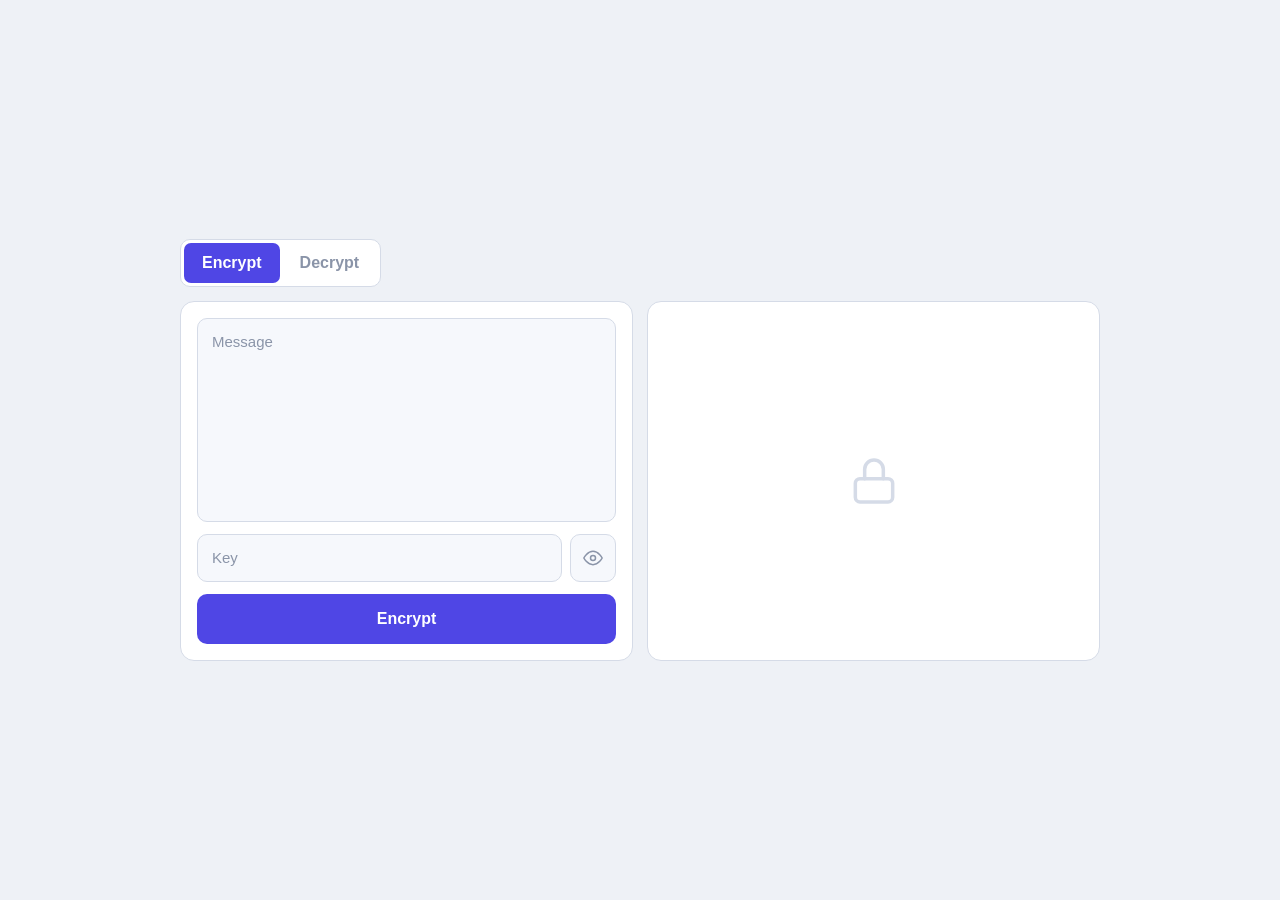
<file: Encryption/Only text/index.html>
<!DOCTYPE html>
<html lang="en">
<head>
    <meta charset="UTF-8">
    <meta name="viewport" content="width=device-width, initial-scale=1.0">
    <title>Text Encryption</title>
    <style>
        :root {
            --bg: #eef1f6;
            --panel: #ffffff;
            --text: #1b2333;
            --muted: #8a94a8;
            --border: #d5dbe7;
            --field: #f6f8fc;
            --accent: #4f46e5;
            --accent-hover: #4338ca;
            --accent-soft: #ecebff;
            --danger: #c62828;
            --danger-soft: #fdecec;
        }
        @media (prefers-color-scheme: dark) {
            :root {
                --bg: #0d111b;
                --panel: #161c2a;
                --text: #e7eaf2;
                --muted: #7d889e;
                --border: #2a3448;
                --field: #101523;
                --accent: #7c75f5;
                --accent-hover: #978ff8;
                --accent-soft: #232046;
                --danger: #ff7b7b;
                --danger-soft: #3a1d22;
            }
        }

        * { box-sizing: border-box; }
        [hidden] { display: none !important; }

        body {
            margin: 0;
            min-height: 100vh;
            background: var(--bg);
            color: var(--text);
            font-family: -apple-system, BlinkMacSystemFont, "Segoe UI", Roboto, "Noto Sans", "Noto Sans Bengali", Arial, sans-serif;
            line-height: 1.5;
            display: flex;
            align-items: center;
            justify-content: center;
            padding: 24px 16px;
        }

        .app { width: 100%; max-width: 920px; }

        .bar { margin-bottom: 14px; }
        .seg {
            display: inline-flex;
            gap: 2px;
            padding: 3px;
            background: var(--panel);
            border: 1px solid var(--border);
            border-radius: 10px;
        }
        .seg button {
            padding: 8px 18px;
            border: 0;
            border-radius: 7px;
            background: transparent;
            color: var(--muted);
            font: inherit;
            font-weight: 600;
            cursor: pointer;
        }
        .seg button:hover { color: var(--text); }
        .seg button[aria-selected="true"] {
            background: var(--accent);
            color: #fff;
        }

        .panes {
            display: grid;
            grid-template-columns: 1fr 1fr;
            gap: 14px;
        }
        .pane {
            display: flex;
            flex-direction: column;
            gap: 12px;
            min-height: 360px;
            padding: 16px;
            background: var(--panel);
            border: 1px solid var(--border);
            border-radius: 14px;
        }

        input[type="password"], input[type="text"] {
            width: 100%;
            padding: 12px 14px;
            border: 1px solid var(--border);
            border-radius: 10px;
            background: var(--field);
            color: var(--text);
            font: inherit;
            font-size: 15px;
        }
        ::placeholder { color: var(--muted); opacity: 1; }

        :is(button, input, textarea, a):focus-visible {
            outline: 3px solid var(--accent);
            outline-offset: 2px;
        }

        .keyrow { display: flex; gap: 8px; }
        .keyrow input { flex: 1; min-width: 0; }
        .icon-btn {
            flex: none;
            width: 46px;
            display: grid;
            place-items: center;
            border: 1px solid var(--border);
            border-radius: 10px;
            background: var(--field);
            color: var(--muted);
            cursor: pointer;
        }
        .icon-btn:hover { color: var(--accent); border-color: var(--accent); }
        .icon-btn .slash {
            stroke-dasharray: 26;
            stroke-dashoffset: 26;
            transition: stroke-dashoffset 0.25s ease;
        }
        .icon-btn .pupil {
            transform-origin: 12px 12px;
            transition: transform 0.25s ease;
        }
        .icon-btn.on { color: var(--accent); }
        .icon-btn.on .slash { stroke-dashoffset: 0; }
        .icon-btn.on .pupil { transform: scale(0.55); }

        .primary {
            display: block;
            width: 100%;
            padding: 13px 16px;
            border: 0;
            border-radius: 10px;
            background: var(--accent);
            color: #fff;
            font: inherit;
            font-size: 16px;
            font-weight: 700;
            text-align: center;
            text-decoration: none;
            cursor: pointer;
        }
        .primary:hover:not(:disabled) { background: var(--accent-hover); }
        .primary:disabled { opacity: 0.65; cursor: progress; }

        .out-pane { justify-content: center; }
        .empty { flex: 1; display: grid; place-items: center; color: var(--border); }
        .error {
            padding: 12px 14px;
            border-radius: 10px;
            background: var(--danger-soft);
            color: var(--danger);
            font-size: 14px;
            font-weight: 600;
        }

        @media (max-width: 720px) {
            .panes { grid-template-columns: 1fr; }
            .pane { min-height: 0; }
            .seg { display: flex; }
            .seg button { flex: 1; }
        }
        @media (prefers-reduced-motion: reduce) {
            * { transition: none !important; }
        }

        textarea {
            width: 100%;
            flex: 1;
            min-height: 160px;
            padding: 12px 14px;
            border: 1px solid var(--border);
            border-radius: 10px;
            background: var(--field);
            color: var(--text);
            font: inherit;
            font-size: 15px;
            resize: none;
        }
        .secondary {
            width: 100%;
            padding: 10px;
            border: 1px solid var(--border);
            border-radius: 10px;
            background: var(--field);
            color: var(--text);
            font: inherit;
            font-weight: 600;
            cursor: pointer;
        }
        .secondary:hover { border-color: var(--accent); color: var(--accent); }
        #resultText { flex: 1; display: flex; flex-direction: column; gap: 12px; min-height: 0; }
        .out {
            flex: 1;
            margin: 0;
            padding: 12px 14px;
            overflow: auto;
            border: 1px solid var(--border);
            border-radius: 10px;
            background: var(--field);
            font-family: ui-monospace, SFMono-Regular, Menlo, Consolas, "Noto Sans Bengali", monospace;
            font-size: 13px;
            white-space: pre-wrap;
            overflow-wrap: anywhere;
        }
    </style>
</head>
<body>

<main class="app">
    <nav class="bar">
        <div class="seg" role="tablist" aria-label="Action">
            <button type="button" role="tab" id="modeEncrypt" aria-selected="true">Encrypt</button>
            <button type="button" role="tab" id="modeDecrypt" aria-selected="false">Decrypt</button>
        </div>
    </nav>

    <div class="panes">
        <!-- Input -->
        <section class="pane">
            <textarea id="textInput" spellcheck="false" aria-label="Input"></textarea>
            <div class="keyrow">
                <input type="password" id="keyInput" placeholder="Key" aria-label="Key" autocomplete="off" spellcheck="false">
                <button type="button" class="icon-btn" id="toggleKey" aria-label="Show key" aria-pressed="false">
                    <svg width="20" height="20" viewBox="0 0 24 24" fill="none" stroke="currentColor" stroke-width="1.8" stroke-linecap="round" stroke-linejoin="round" aria-hidden="true">
                        <path d="M1 12s4-8 11-8 11 8 11 8-4 8-11 8-11-8-11-8z"></path>
                        <circle class="pupil" cx="12" cy="12" r="3"></circle>
                        <path class="slash" d="M3 3l18 18"></path>
                    </svg>
                </button>
            </div>
            <button type="button" class="primary" id="actionBtn">Encrypt</button>
        </section>

        <!-- Output -->
        <section class="pane out-pane" aria-live="polite">
            <div class="empty" id="empty" aria-hidden="true">
                <svg width="56" height="56" viewBox="0 0 24 24" fill="none" stroke="currentColor" stroke-width="1.5" stroke-linecap="round" stroke-linejoin="round">
                    <rect x="4" y="11" width="16" height="10" rx="2"></rect>
                    <path d="M8 11V7a4 4 0 0 1 8 0v4"></path>
                </svg>
            </div>
            <div id="resultText" hidden>
                <pre class="out" id="resultOut"></pre>
                <button type="button" class="secondary" id="copyBtn">Copy</button>
            </div>
            <div class="error" id="resultError" role="alert" hidden></div>
        </section>
    </div>
</main>

<script>
    /* AES-256-GCM, key derived with PBKDF2-SHA256. Random salt and IV on every encryption;
       GCM rejects wrong keys and altered data.
       Packed layout: [1 byte version = 1][16 salt][12 IV][ciphertext + 16-byte tag], Base64-encoded. */
    const VERSION_TEXT = 1;

    const SALT_LEN = 16;
    const IV_LEN = 12;
    const TAG_LEN = 16;
    const HEADER_LEN = 1 + SALT_LEN + IV_LEN;
    const PBKDF2_ITERATIONS = 200000;

    const textEnc = new TextEncoder();
    const textDec = new TextDecoder('utf-8', { fatal: true });

    class CryptoError extends Error {
        constructor(kind) { super(kind); this.kind = kind; }
    }

    async function deriveAesKey(passphrase, salt) {
        const base = await crypto.subtle.importKey(
            'raw', textEnc.encode(passphrase.normalize('NFC')), 'PBKDF2', false, ['deriveKey']
        );
        return crypto.subtle.deriveKey(
            { name: 'PBKDF2', salt: salt, iterations: PBKDF2_ITERATIONS, hash: 'SHA-256' },
            base,
            { name: 'AES-GCM', length: 256 },
            false,
            ['encrypt', 'decrypt']
        );
    }

    async function seal(version, plainBytes, passphrase) {
        const salt = crypto.getRandomValues(new Uint8Array(SALT_LEN));
        const iv = crypto.getRandomValues(new Uint8Array(IV_LEN));
        const key = await deriveAesKey(passphrase, salt);
        const ct = new Uint8Array(await crypto.subtle.encrypt({ name: 'AES-GCM', iv: iv }, key, plainBytes));
        const packed = new Uint8Array(HEADER_LEN + ct.length);
        packed[0] = version;
        packed.set(salt, 1);
        packed.set(iv, 1 + SALT_LEN);
        packed.set(ct, HEADER_LEN);
        return packed;
    }

    async function open(version, packed, passphrase) {
        if (packed.length < HEADER_LEN + TAG_LEN || packed[0] !== version) throw new CryptoError('format');
        const salt = packed.slice(1, 1 + SALT_LEN);
        const iv = packed.slice(1 + SALT_LEN, HEADER_LEN);
        const ct = packed.subarray(HEADER_LEN);
        const key = await deriveAesKey(passphrase, salt);
        try {
            return new Uint8Array(await crypto.subtle.decrypt({ name: 'AES-GCM', iv: iv }, key, ct));
        } catch (e) {
            throw new CryptoError('auth');
        }
    }

    function bytesToB64(bytes) {
        let bin = '';
        for (let i = 0; i < bytes.length; i += 0x8000) {
            bin += String.fromCharCode.apply(null, bytes.subarray(i, i + 0x8000));
        }
        return btoa(bin);
    }

    function b64ToBytes(str) {
        const bin = atob(str);
        const out = new Uint8Array(bin.length);
        for (let i = 0; i < bin.length; i++) out[i] = bin.charCodeAt(i);
        return out;
    }

    async function encryptText(message, passphrase) {
        return bytesToB64(await seal(VERSION_TEXT, textEnc.encode(message), passphrase));
    }

    async function decryptText(payload, passphrase) {
        let packed;
        try { packed = b64ToBytes(payload.replace(/\s+/g, '')); }
        catch (e) { throw new CryptoError('format'); }
        return textDec.decode(await open(VERSION_TEXT, packed, passphrase));
    }

    /* ====================== UI ====================== */
    const $ = (id) => document.getElementById(id);
    let mode = 'encrypt';   // 'encrypt' | 'decrypt'

    function render() {
        const enc = mode === 'encrypt';
        $('modeEncrypt').setAttribute('aria-selected', enc);
        $('modeDecrypt').setAttribute('aria-selected', !enc);
        $('textInput').placeholder = enc ? 'Message' : 'Encrypted text';
        $('actionBtn').textContent = enc ? 'Encrypt' : 'Decrypt';
    }

    function clearResult() {
        $('empty').hidden = false;
        $('resultText').hidden = true;
        $('resultError').hidden = true;
    }

    function showError(message) {
        clearResult();
        $('empty').hidden = true;
        $('resultError').textContent = message;
        $('resultError').hidden = false;
    }

    function showResult(text) {
        clearResult();
        $('empty').hidden = true;
        $('resultOut').textContent = text;
        $('copyBtn').textContent = 'Copy';
        $('resultText').hidden = false;
    }

    function errorMessage(e) {
        switch (e && e.kind) {
            case 'auth': return 'Wrong key or corrupted data.';
            case 'format': return 'Not valid encrypted data.';
            default: return 'Something went wrong.';
        }
    }

    async function run() {
        const text = $('textInput').value;
        const pass = $('keyInput').value;
        if (!text.trim()) { showError('Enter text.'); return; }
        if (!pass) { showError('Enter a key.'); return; }

        const btn = $('actionBtn');
        const idleLabel = btn.textContent;
        btn.disabled = true;
        btn.textContent = '…';
        try {
            showResult(mode === 'encrypt' ? await encryptText(text, pass) : await decryptText(text, pass));
        } catch (e) {
            showError(errorMessage(e));
        } finally {
            btn.disabled = false;
            btn.textContent = idleLabel;
        }
    }

    /* ====================== Events ====================== */
    $('modeEncrypt').addEventListener('click', () => { mode = 'encrypt'; clearResult(); render(); });
    $('modeDecrypt').addEventListener('click', () => { mode = 'decrypt'; clearResult(); render(); });
    $('actionBtn').addEventListener('click', run);
    $('keyInput').addEventListener('keydown', (e) => { if (e.key === 'Enter') run(); });

    $('toggleKey').addEventListener('click', () => {
        const input = $('keyInput');
        const show = input.type === 'password';
        input.type = show ? 'text' : 'password';
        $('toggleKey').classList.toggle('on', show);
        $('toggleKey').setAttribute('aria-pressed', show);
        $('toggleKey').setAttribute('aria-label', show ? 'Hide key' : 'Show key');
    });

    $('copyBtn').addEventListener('click', async () => {
        try {
            await navigator.clipboard.writeText($('resultOut').textContent);
            $('copyBtn').textContent = 'Copied';
        } catch (e) {
            $('copyBtn').textContent = 'Failed';
        }
    });

    render();
</script>

</body>
</html>
</file>
